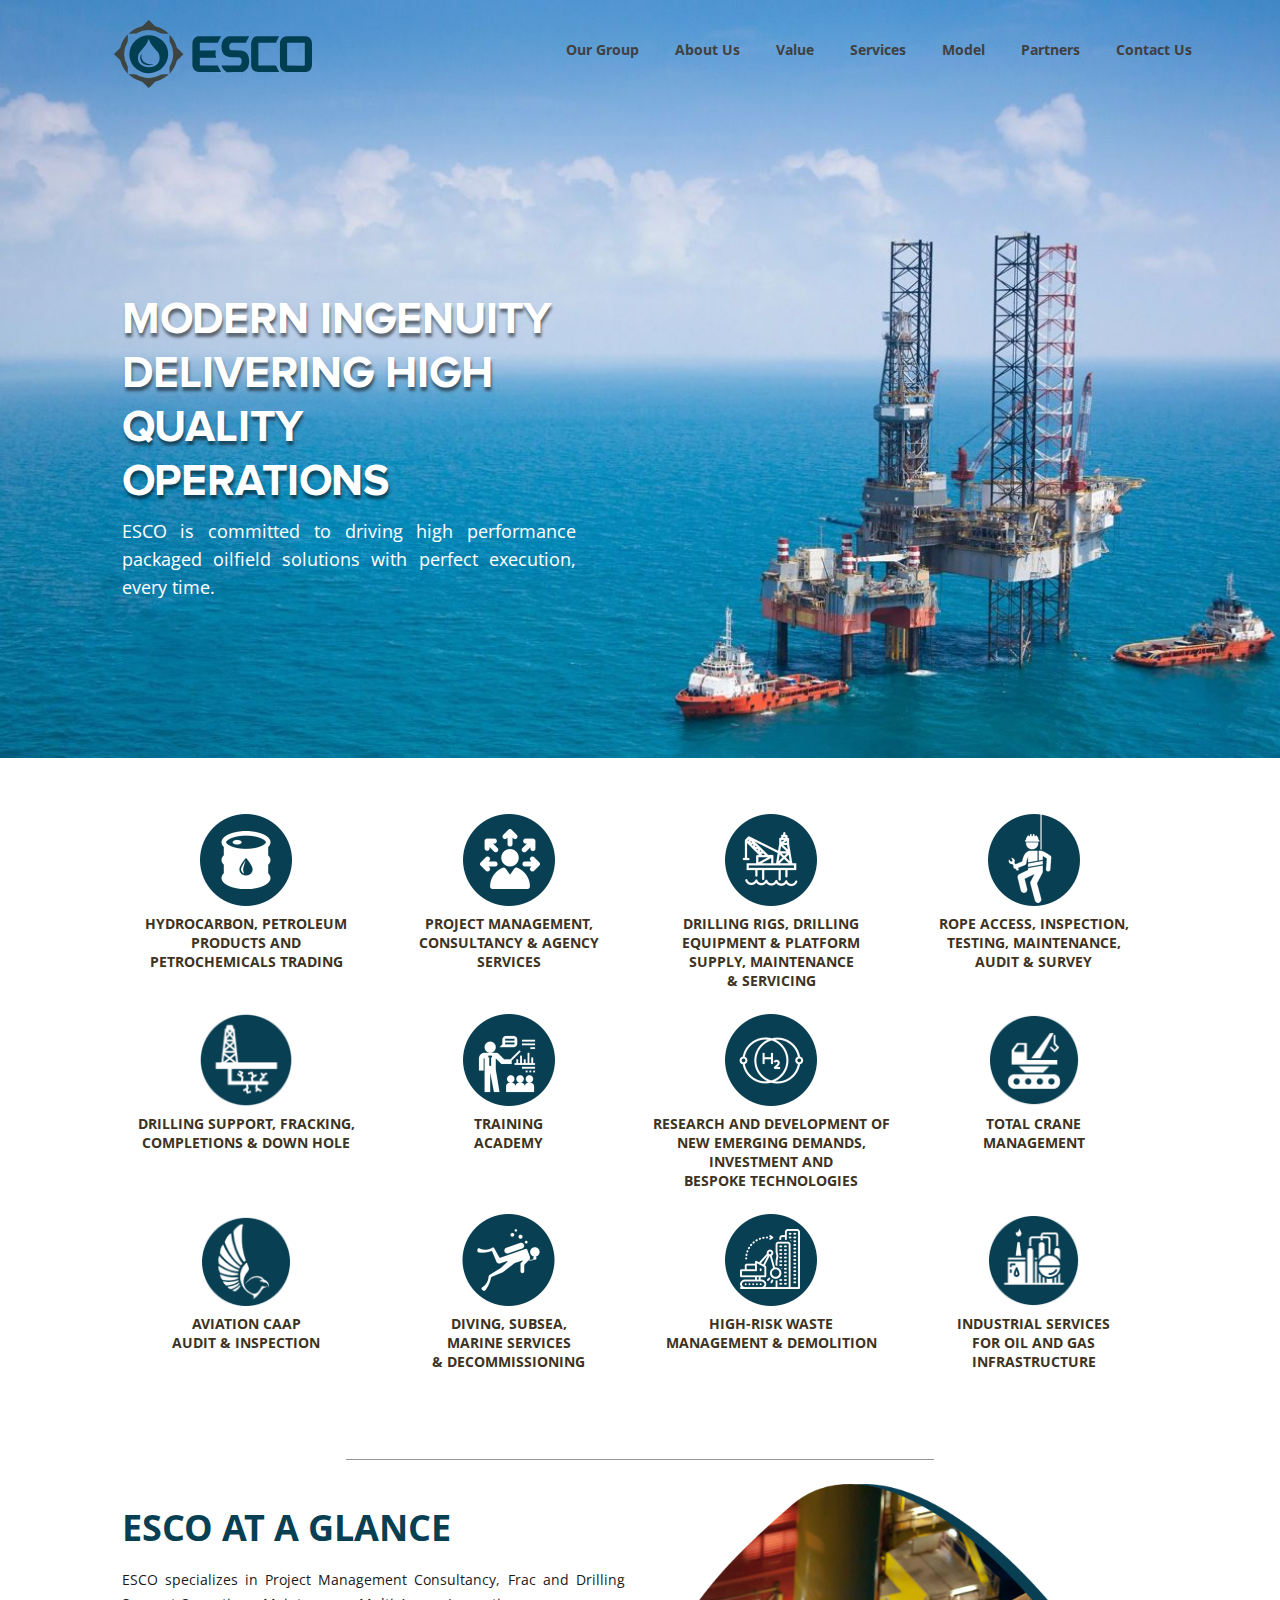
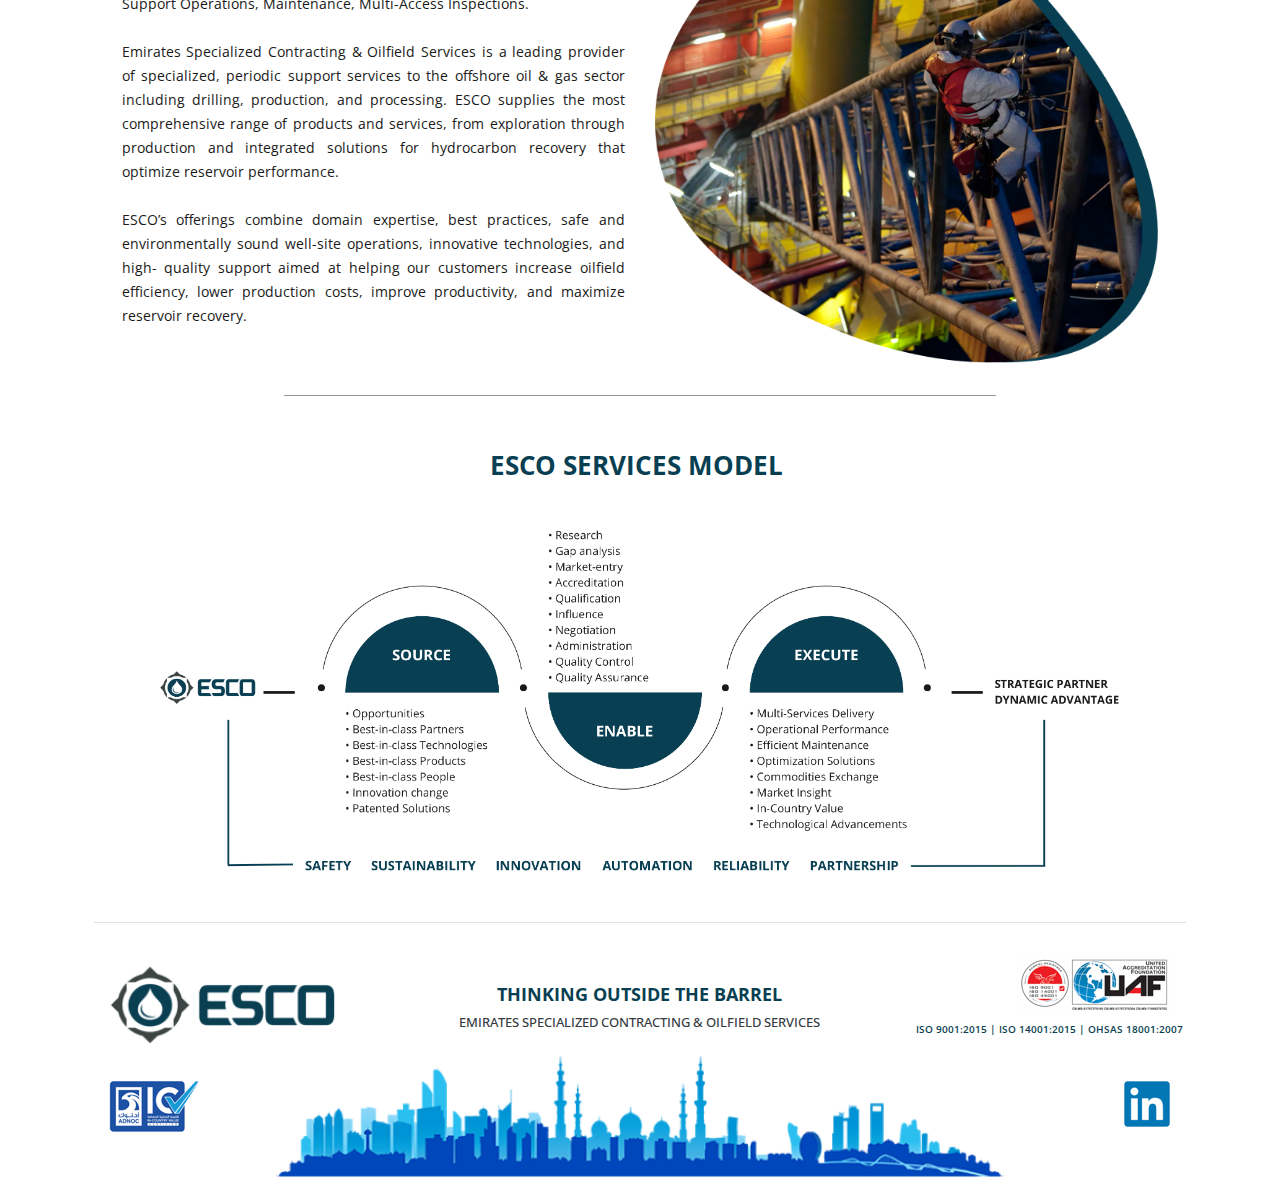
<file: index.html>
<!DOCTYPE html>
<html>

<head>
    <meta charset="utf-8">
    <meta name="viewport" content="width=device-width, initial-scale=1.0, shrink-to-fit=no">
    <title>ESCO</title>
    <link rel="stylesheet" href="assets/bootstrap/css/bootstrap.min.css">
    <link rel="stylesheet" href="https://fonts.googleapis.com/css?family=Open+Sans">
    <link rel="stylesheet" href="assets/css/OpenSans.css">
    <link rel="stylesheet" href="assets/css/OpenSans-Bold.css">
    <link rel="stylesheet" href="assets/css/Proxima%20Nova%20Alt%20Rg.css">
    <link rel="stylesheet" href="assets/fonts/font-awesome.min.css">
    <link rel="stylesheet" href="assets/css/styles.css">
</head>

<body style="overflow-x: hidden;font-family: 'Open Sans', sans-serif;">
    <div class="row" id="header" style="position: absolute;top: 0;left: 0;right: 0;z-index: 99;">
        <div class="col-9 col-sm-9 col-md-6 col-lg-4 col-xl-4" id="logo"><img id="index" class="menu" src="assets/img/esco_logo.svg"></div>
        <div class="col-3 col-sm-3 col-md-2 col-lg-1 offset-sm-0 offset-md-4 align-self-center text-center" id="top_menu_bar"><i class="fa fa-bars" id="me" style="font-size: 35px;color: #0a3f52;"></i></div>
        <div class="col-12 col-lg-8 col-xl-7 offset-xl-1 align-self-center" id="top_menu">
            <h5 id="group" class="menu">Our Group<br></h5>
            <h5 id="about" class="menu">About Us<br></h5>
            <h5 id="value" class="menu">Value</h5>
            <h5 id="services" class="menu">Services</h5>
            <h5 id="model" class="menu">Model</h5>
            <h5 id="partner" class="menu">Partners</h5>
            <h5 id="contact" class="menu">Contact Us</h5>
        </div>
    </div>
    <div class="row mb-4 m-0" style="background-image: url(assets/img/esco_banner.jpg);background-position: center;background-repeat: no-repeat;background-size: cover;">
        <div class="col">
            <div class="row fix_width">
                <div class="col-12 col-sm-10 col-md-10 col-lg-7 col-xl-5 offset-sm-1 offset-md-1 offset-lg-1" id="home_baner">
                    <h1 class="mt-4" style="color: #FFFFFF;font-family: 'Proxima Nova Alt Rg';font-size: 44px;font-weight: bold;letter-spacing: 0;line-height: 54px;text-shadow: 1px 4px 3px rgba(0,0,0,0.5);/*margin-top: 37%;*/">MODERN INGENUITY<br>DELIVERING HIGH<br>QUALITY OPERATIONS<br></h1><p class="hide" style="color: #fff; font-family: 'Open Sans', sans-serif;font-size: 18px;
  letter-spacing: 0;
  line-height: 28px;
  text-align: justify;
  ">ESCO is committed to driving high performance</br> packaged oilfield solutions with perfect execution, every</br> time.</p>


                    <p style="color: #FFFFFF;font-family: &quot;Open Sans&quot;;font-size: 18px;letter-spacing: 0;line-height: 28px;text-align: justify;">ESCO is committed to driving high performance packaged oilfield solutions with perfect execution, every time.<br></p>
                </div>
            </div>
        </div>
    </div>
    <div class="row text-center mt-5 mb-4" id="features">
        <div class="col-lg-12 offset-lg-0 offset-xl-0 text-center">
            <div class="row text-center">
                <div class="col-md-6 col-lg-3 col-xl-3 p-2 effect" id="trading"><img src="assets/img/Group%2026.png">
                    <h6 class="my-2" style="font-family: OpenSans-Bold;">HYDROCARBON, PETROLEUM PRODUCTS AND<br>PETROCHEMICALS TRADING<br></h6>
                </div>
                <div class="col-md-6 col-lg-3 col-xl-3 p-2 effect" id="project"><img src="assets/img/Group%2027.png">
                    <h6 class="my-2" style="font-family: OpenSans-Bold;">Project Management,<br>Consultancy &amp; Agency Services<br></h6>
                </div>
                <div class="col-md-6 col-lg-3 col-xl-3 p-2 effect" id="maintenance"><img src="assets/img/Group%2033.png">
                    <h6 class="my-2" style="font-family: OpenSans-Bold;">Drilling Rigs, Drilling<br>Equipment &amp; Platform<br>Supply, Maintenance<br>&amp; Servicing<br></h6>
                </div>
                <div class="col-md-6 col-lg-3 col-xl-3 p-2 effect" id="survey"><img src="assets/img/ropeaccess.png">
                    <h6 class="my-2" style="font-family: OpenSans-Bold;">Rope Access, Inspection,<br>Testing, Maintenance,<br>Audit &amp; Survey<br></h6>
                </div>
                <div class="col-md-6 col-lg-3 col-xl-3 p-2 effect" id="drill"><img src="assets/img/Group%2025.png">
                    <h6 class="my-2" style="font-family: OpenSans-Bold;">Drilling Support, Fracking,<br>Completions &amp; Down Hole<br></h6>
                </div>
                <div class="col-md-6 col-lg-3 col-xl-3 p-2 effect" id="traning"><img src="assets/img/Group%2028.png">
                    <h6 class="my-2" style="font-family: OpenSans-Bold;">TRAINING <br>ACADEMY<br></h6>
                </div>
                <div class="col-md-6 col-lg-3 col-xl-3 p-2 effect" id="research"><img src="assets/img/Group%2032.png">
                    <h6 class="my-2" style="font-family: OpenSans-Bold;">RESEARCH AND DEVELOPMENT OF NEW EMERGING DEMANDS,<br>INVESTMENT AND<br>BESPOKE TECHNOLOGIES<br></h6>
                </div>
                <div class="col-md-6 col-lg-3 col-xl-3 p-2 effect" id="crane"><img src="assets/img/img_20210217(1).png">
                    <h6 class="my-2" style="font-family: OpenSans-Bold;">Total Crane<br>Management<br></h6>
                </div>
                <div class="col-md-6 col-lg-3 col-xl-3 p-2 effect" id="inspection"><img src="assets/img/Group%2024.png">
                    <h6 class="my-2">Aviation CAAP<br>Audit &amp; Inspection<br></h6>
                </div>
                <div class="col-md-6 col-lg-3 col-xl-3 p-2 effect" id="diving"><img src="assets/img/Group%2029.png">
                    <h6 class="my-2" style="font-family: OpenSans-Bold;">Diving, Subsea,<br>Marine Services<br>&amp; Decommissioning<br></h6>
                </div>
                <div class="col-md-6 col-lg-3 col-xl-3 p-2 effect" id="high_risk"><img src="assets/img/Group%2030.png">
                    <h6 class="my-2" style="font-family: OpenSans-Bold;">High-Risk Waste<br>Management &amp; Demolition<br></h6>
                </div>
                <div class="col-md-6 col-lg-3 col-xl-3 p-2 effect" id="infrastructure"><img src="assets/img/img_20210217(2).png">
                    <h6 class="my-2" style="font-family: OpenSans-Bold;">Industrial Services<br>for Oil and Gas<br>Infrastructure<br></h6>
                </div>
            </div>
            <div class="row m-0" id="service_menu">
                <div class="col-xl-12 offset-xl-0">
                    <div class="row page text-left m-0 hide" id="trading_page">
                        <div class="col-10 col-sm-8 col-md-8 col-lg-4 col-xl-4 offset-1 offset-sm-2 offset-md-2 offset-lg-4 offset-xl-4 align-self-center">
                            <div class="row bg-white shadow" style="border-radius: 20px;border: 1px solid rgba(0,0,0,0.3);">
                                <div class="col-xl-12 py-2"><i class="fa fa-close close_service"></i><img src="assets/img/Group%2026.png"></div>
                                <div class="col-xl-12 py-2 px-4">
                                    <h5 style="font-family: 'OpenSans-Bold';text-align: left;"><strong>HYDROCARBON,&nbsp;</strong><br><strong>PETROLEUM PRODUCTS AND&nbsp;PETROCHEMICALS TRADING</strong><br></h5>
                                </div>
                            </div>
                        </div>
                    </div>
                    <div class="row page text-left m-0 hide" id="project_page">
                        <div class="col-10 col-sm-10 col-md-8 col-lg-6 col-xl-4 offset-1 offset-sm-1 offset-md-2 offset-lg-3 offset-xl-4 align-self-center">
                            <div class="row bg-white shadow" style="border-radius: 20px;border: 1px solid rgba(0,0,0,0.3);">
                                <div class="col-xl-12 py-2"><i class="fa fa-close close_service"></i><img src="assets/img/Group%2027.png"></div>
                                <div class="col-xl-12 py-2 px-4">
                                    <h5><strong>PROJECT MANAGEMENT,&nbsp;CONSULTANCY &amp; AGENCY SERVICES</strong><br></h5>
                                </div>
                            </div>
                        </div>
                    </div>
                    <div class="row page text-left m-0 hide" id="maintenance_page">
                        <div class="col-10 col-sm-10 col-md-8 col-xl-4 offset-1 offset-sm-1 offset-md-2 offset-xl-4 align-self-center">
                            <div class="row bg-white shadow" style="border-radius: 20px;border: 1px solid rgba(0,0,0,0.3);">
                                <div class="col-xl-12 py-2"><i class="fa fa-close close_service"></i><img src="assets/img/Group%2033.png"></div>
                                <div class="col-xl-12 py-2 px-4">
                                    <h5><strong>DRILLING RIGS, DRILLING&nbsp;EQUIPMENT &amp; PLATFORM&nbsp;SUPPLY, MAINTENANCE&nbsp;&amp; SERVICING</strong><br></h5>
                                </div>
                            </div>
                        </div>
                    </div>
                    <div class="row page text-left m-0 hide" id="survey_page">
                        <div class="col-10 col-sm-10 col-md-8 col-lg-6 col-xl-4 offset-1 offset-sm-1 offset-md-2 offset-lg-3 offset-xl-4 align-self-center">
                            <div class="row bg-white shadow" style="border-radius: 20px;border: 1px solid rgba(0,0,0,0.3);">
                                <div class="col-xl-12 py-2"><i class="fa fa-close close_service"></i><img src="assets/img/Group%2034.png"></div>
                                <div class="col-xl-12 py-2 px-4">
                                    <h5><strong>ROPE ACCESS, INSPECTION,&nbsp;TESTING, MAINTENANCE,&nbsp;AUDIT &amp; SURVEY</strong><br></h5>
                                </div>
                            </div>
                        </div>
                    </div>
                    <div class="row page text-left m-0 hide" id="drill_page">
                        <div class="col-10 col-sm-10 col-md-8 col-lg-6 col-xl-4 offset-1 offset-sm-1 offset-md-2 offset-lg-3 offset-xl-4 align-self-center">
                            <div class="row bg-white shadow" style="border-radius: 20px;border: 1px solid rgba(0,0,0,0.3);">
                                <div class="col-xl-12 py-2"><i class="fa fa-close close_service"></i><img src="assets/img/Group%2025.png"></div>
                                <div class="col-xl-12 py-2 px-4">
                                    <h5><strong>DRILLING SUPPORT,&nbsp;FRACKING,&nbsp;COMPLETIONS &amp; DOWN&nbsp;HOLE</strong><br></h5>
                                </div>
                            </div>
                        </div>
                    </div>
                    <div class="row page text-left m-0 hide" id="traning_page">
                        <div class="col-10 col-sm-10 col-md-8 col-lg-6 col-xl-4 offset-1 offset-sm-1 offset-md-2 offset-lg-3 offset-xl-4 align-self-center">
                            <div class="row bg-white shadow" style="border-radius: 20px;border: 1px solid rgba(0,0,0,0.3);">
                                <div class="col-xl-12 py-2"><i class="fa fa-close close_service"></i><img src="assets/img/Group%2028.png"></div>
                                <div class="col-xl-12 py-2 px-4">
                                    <h5><strong>TRAINING ACADEMY</strong><br></h5>
                                </div>
                            </div>
                        </div>
                    </div>
                    <div class="row page text-left m-0 hide" id="research_page">
                        <div class="col-10 col-sm-10 col-md-8 col-lg-6 col-xl-4 offset-1 offset-sm-1 offset-md-2 offset-lg-3 offset-xl-4 align-self-center">
                            <div class="row bg-white shadow" style="border-radius: 20px;border: 1px solid rgba(0,0,0,0.3);">
                                <div class="col-xl-12 py-2"><i class="fa fa-close close_service"></i><img src="assets/img/Group%2032.png"></div>
                                <div class="col-xl-12 py-2 px-4">
                                    <h5><strong>RESEARCH AND DEVELOPMENT OF NEW EMERGING DEMANDS,&nbsp;INVESTMENT AND&nbsp;BESPOKE TECHNOLOGIES</strong><br></h5>
                                </div>
                            </div>
                        </div>
                    </div>
                    <div class="row page text-left m-0 hide" id="crane_page">
                        <div class="col-10 col-sm-10 col-md-8 col-lg-6 col-xl-4 offset-1 offset-sm-1 offset-md-2 offset-lg-3 offset-xl-4 align-self-center">
                            <div class="row bg-white shadow" style="border-radius: 20px;border: 1px solid rgba(0,0,0,0.3);">
                                <div class="col-xl-12 py-2"><i class="fa fa-close close_service"></i><img src="assets/img/img_20210217(1).png"></div>
                                <div class="col-xl-12 py-2 px-4">
                                    <h5><strong>TOTAL CRANE&nbsp;MANAGEMENT</strong><br></h5>
                                </div>
                            </div>
                        </div>
                    </div>
                    <div class="row page text-left m-0 hide" id="inspection_page">
                        <div class="col-10 col-sm-10 col-md-8 col-lg-6 col-xl-4 offset-1 offset-sm-1 offset-md-2 offset-lg-3 offset-xl-4 align-self-center">
                            <div class="row bg-white shadow" style="border-radius: 20px;border: 1px solid rgba(0,0,0,0.3);">
                                <div class="col-xl-12 py-2"><i class="fa fa-close close_service"></i><img src="assets/img/Group%2024.png"></div>
                                <div class="col-xl-12 py-2 px-4">
                                    <h5><strong>AVIATION CAAP&nbsp;AUDIT &amp; INSPECTION</strong><br></h5>
                                </div>
                            </div>
                        </div>
                    </div>
                    <div class="row page text-left m-0 hide" id="diving_page">
                        <div class="col-10 col-sm-10 col-md-8 col-lg-6 col-xl-4 offset-1 offset-sm-1 offset-md-2 offset-lg-3 offset-xl-4 align-self-center">
                            <div class="row bg-white shadow" style="border-radius: 20px;border: 1px solid rgba(0,0,0,0.3);">
                                <div class="col-xl-12 py-2"><i class="fa fa-close close_service"></i><img src="assets/img/Group%2029.png"></div>
                                <div class="col-xl-12 py-2 px-4">
                                    <h5><strong>DIVING, SUBSEA,&nbsp;MARINE SERVICES &amp;&nbsp;DECOMMISSIONING</strong><br></h5>
                                </div>
                            </div>
                        </div>
                    </div>
                    <div class="row page text-left m-0 hide" id="high_risk_page">
                        <div class="col-10 col-sm-10 col-md-8 col-lg-6 col-xl-4 offset-1 offset-sm-1 offset-md-2 offset-lg-3 offset-xl-4 align-self-center">
                            <div class="row bg-white shadow" style="border-radius: 20px;border: 1px solid rgba(0,0,0,0.3);">
                                <div class="col-xl-12 py-2"><i class="fa fa-close close_service"></i><img src="assets/img/Group%2030.png"></div>
                                <div class="col-xl-12 py-2 px-4">
                                    <h5><strong>HIGH-RISK WASTE&nbsp;MANAGEMENT &amp;&nbsp;DEMOLITION</strong><br></h5>
                                </div>
                            </div>
                        </div>
                    </div>
                    <div class="row page text-left m-0 hide" id="infrastructure_page">
                        <div class="col-10 col-sm-10 col-md-8 col-lg-6 col-xl-4 offset-1 offset-sm-1 offset-md-2 offset-lg-3 offset-xl-4 align-self-center">
                            <div class="row bg-white shadow" style="border-radius: 20px;border: 1px solid rgba(0,0,0,0.3);">
                                <div class="col-xl-12"><i class="fa fa-close close_service"></i><img src="assets/img/img_20210217(2).png"></div>
                                <div class="col-xl-12 py-2 px-4">
                                    <h5><strong>INDUSTRIAL SERVICES&nbsp;FOR OIL AND GAS&nbsp;INFRASTRUCTURE</strong><br></h5>
                                </div>
                            </div>
                        </div>
                    </div>
                </div>
            </div>
        </div>
    </div>
    <div class="row pb-4" id="line">
        <div class="col-md-10 col-lg-6 offset-md-1 offset-lg-3 text-center py-4" style="border-bottom: 1px solid #979797;"><button class="btn btn-info btn-lg px-5 my-3 hide" id="open_serivice" type="button" style="height: 53px;background: #093F52;">SERVICES<br></button></div>
        <div class="col-md-12" id="esra_info">
            <div class="row">
                <div class="col-12 col-sm-6 col-md-4 hide">
                    <h6 class="text-info pl-4" style="font-family: OpenSans-Bold;color: #4299B7;">SOURCE<br></h6>
                    <ul>
                        <li>Opportunities<br></li>
                        <li>World leading partners<br></li>
                        <li>Cutting Edge, Advanced technologies<br>Incredible people<br></li>
                        <li>Disruptive staffing innovation<br></li>
                        <li>Digitized, AI supported augmentation<br></li>
                        <li>AR/VR/XR skills development technology.<br></li>
                    </ul>
                </div>
                <div class="col-12 col-sm-6 col-md-4 hide">
                    <h6 class="text-info pl-3 ml-1" style="font-family: OpenSans-Bold;color: #4299B7;">ENABLE<br></h6>
                    <ul>
                        <li>Research and gap analysis<br></li>
                        <li>Market-entry and Agency<br></li>
                        <li>Accreditation/qualification<br></li>
                        <li>Staffing strategy&nbsp;<br></li>
                        <li>PRO and Visa Management<br></li>
                        <li>Tender Management<br></li>
                        <li>Access, influence, negotiation<br></li>
                    </ul>
                </div>
                <div class="col-12 col-md-4 hide">
                    <h6 class="text-info pl-3 ml-1" style="font-family: OpenSans-Bold;color: #4299B7;">EXECUTE<br></h6>
                    <ul class="m-0">
                        <li>Trades volume staffing and payroll<br></li>
                        <li>Specialized and high-tech staffing<br></li>
                        <li>Recruitment process outsourcing<br></li>
                        <li>Nationalization program recruitment&nbsp;<br></li>
                        <li>C-Suite talent acquisition<br></li>
                        <li>Personnel Training and development<br></li>
                        <li>Personnel Strategy Consulting<br></li>
                    </ul>
                    <p class="pl-3 ml-4" style="font-family: OpenSans;color: #449CBB;font-size: 14px;font-weight: bold;letter-spacing: 0;line-height: 17px;">Augment–Develop–Upskill-Equip<br></p>
                </div>
            </div>
        </div>
    </div>
    <div class="row mb-4" id="esco_glance">
        <div class="col-10 col-lg-10 col-xl-10 offset-1 offset-lg-1 offset-xl-1">
            <div class="row">
                <div class="col-12 col-sm-10 col-md-10 col-lg-7 col-xl-6 offset-sm-1 offset-md-1 offset-lg-0 align-self-center" style="/*padding: 120px 15px;*/">
                    <div class="row">
                        <div class="col-lg-11 col-xl-12 offset-lg-1 offset-xl-0">
                            <h1 style="color: #093f52;font-family: 'OpenSans-Bold';font-size: 36px;font-weight: bold;letter-spacing: 0;line-height: 49px;">ESCO AT A GLANCE<br></h1>
                        </div>
                        <div class="col-lg-11 col-xl-12 offset-lg-1 offset-xl-0">
                            <p class="mt-2" style="color: #191919;font-family: &quot;Open Sans&quot;;font-size: 14px;letter-spacing: 0;line-height: 24px;text-align: justify;">ESCO specializes in Project Management Consultancy, Frac and Drilling Support Operations, Maintenance, Multi-Access Inspections. <br><br>Emirates Specialized Contracting &amp; Oilfield Services is a leading provider of specialized,
                                periodic support services to the offshore oil &amp; gas sector including drilling, production, and processing. ESCO supplies the most comprehensive range of products and services, from exploration through production and
                                integrated solutions for hydrocarbon recovery that optimize reservoir performance. <br><br>ESCO’s offerings combine domain expertise, best practices, safe and environmentally sound well-site operations, innovative technologies,
                                and high- quality support aimed at helping our customers increase oilfield efficiency, lower production costs, improve productivity, and maximize reservoir recovery. <br></p>
                        </div>
                    </div>
                </div>
                <div class="col-sm-10 col-md-10 col-lg-5 col-xl-6 offset-sm-1 offset-md-1 offset-lg-0 offset-xl-0 align-self-center text-center"><img class="w-100" src="assets/img/atglance.png"></div>
                <div class="col-xl-8 offset-xl-2 text-center p-2 pt-5" style="margin-top: 3%;border-top: 1px solid #979797;">
                    <h1 style="color: #093f52;font-family: 'OpenSans-Bold';font-size: 26px;font-weight: bold;letter-spacing: 0;line-height: 43px;"><strong>ESCO&nbsp;SERVICES&nbsp;MODEL&nbsp;</strong><br></h1>
                </div>
            </div>
        </div>
    </div>
    <div class="row mb-5" id="esco_image">
        <div class="col-lg-10 offset-lg-1">
            <div class="row">
                <div class="col-md-12 col-lg-12 col-xl-12 offset-lg-0 offset-xl-0 p-0" id="info"><img class="w-100" src="assets/img/diagram.png"></div>
            </div>
        </div>
    </div>
    <div class="row" id="footer">
        <div class="col-lg-10 col-xl-10 offset-lg-1 offset-xl-1">
            <div class="row">
                <div class="col-lg-12 col-xl-12 offset-lg-0 offset-xl-0 p-3 border-top">
                    <h1 class="hide">Heading</h1>
                </div>
                <div class="col-6 col-sm-6 col-md-4 col-lg-4 col-xl-3 offset-3 offset-sm-3 offset-md-0 py-2 pl-0"><img class="w-100" src="assets/img/img_20210122(1).png"></div>
                <div class="col-12 col-sm-12 col-md-5 col-lg-5 col-xl-6 offset-0 offset-sm-0 align-self-center text-center">
                    <h5 class="m-0" style="color: #093F52;font-family: 'OpenSans-Bold';font-size: 18px;font-weight: bold;letter-spacing: 0;line-height: 30px;text-transform: uppercase;text-align: center;">Thinking Outside the Barrel<br></h5><small class="text-dark" style="color: #093F52;font-weight: 500;text-transform: uppercase;">Emirates Specialized Contracting &amp; Oilfield Services<br></small></div>
                <div class="col-md-3 col-lg-3 text-center pb-3 p-0">
                    <div class="row m-0">
                        <div class="col text-right"><img src="assets/img/ISO_UAF_Logo.png"></div>
                    </div><small style="font-weight: 600;font-size: 10px;color: #093F52;">ISO 9001:2015 | ISO 14001:2015 | OHSAS 18001:2007<br></small></div>
                <div class="col-md-3 col-lg-2 col-xl-2 align-self-start text-left pb-3"><span><br></span><img src="assets/img/ICV_logo.png"></div>
                <div class="col-md-3 col-lg-8 col-xl-8 text-center p-0"><img class="w-100" src="assets/img/footer.png"></div>
                <div class="col-md-3 col-lg-2 col-xl-2 align-self-start text-right pb-3"><span><br></span><img src="assets/img/linkedin.png"></div>
            </div>
        </div>
    </div>
    <div class="row" id="footer_mob">
        <div class="col-lg-8 col-xl-12 offset-lg-2 offset-xl-0 p-3 border-top">
            <h1 class="hide">Heading</h1>
        </div>
        <div class="col-6 col-sm-6 col-md-4 col-lg-4 col-xl-3 offset-3 offset-sm-3 offset-md-0 py-2 pl-0"><img class="w-100" src="assets/img/img_20210122(1).png"></div>
        <div class="col-12 col-sm-12 col-md-5 col-lg-5 col-xl-6 offset-0 offset-sm-0 align-self-center text-center">
            <h5 class="m-0" style="color: #093F52;font-family: 'OpenSans-Bold';font-size: 18px;font-weight: bold;letter-spacing: 0;line-height: 30px;text-transform: uppercase;text-align: center;">Thinking Outside the Barrel<br></h5><small class="text-dark" style="color: #093F52;font-weight: 500;text-transform: uppercase;">Emirates Specialized Contracting &amp; Oilfield Services<br></small></div>
        <div class="col-md-3 col-lg-3 text-center pb-3 p-0"><small style="font-weight: 600;font-size: 10px;color: #093F52;">ISO 9001:2015 | ISO 14001:2015 | OHSAS 18001:2007<br></small></div>
        <div class="col-4 col-md-3 align-self-center text-center py-2"><img class="w-100" src="assets/img/ISO_UAF_Logo.png"></div>
        <div class="col-5 col-md-3 offset-md-2 align-self-center text-center py-2"><img class="w-75" src="assets/img/ICV_logo-1.png"></div>
        <div class="col-3 col-md-2 col-lg-3 col-xl-2 offset-md-2 align-self-center text-center py-2"><img class="w-75" src="assets/img/linkedin.png"></div>
        <div class="col-md-12 col-lg-3 col-xl-8 text-center p-0 pt-2"><img class="w-100" src="assets/img/footer.png"></div>
    </div>
    <script src="assets/js/jquery.min.js"></script>
    <script src="assets/bootstrap/js/bootstrap.min.js"></script>
    <script src="assets/js/navigation.js"></script>
</body>

</html>
</file>
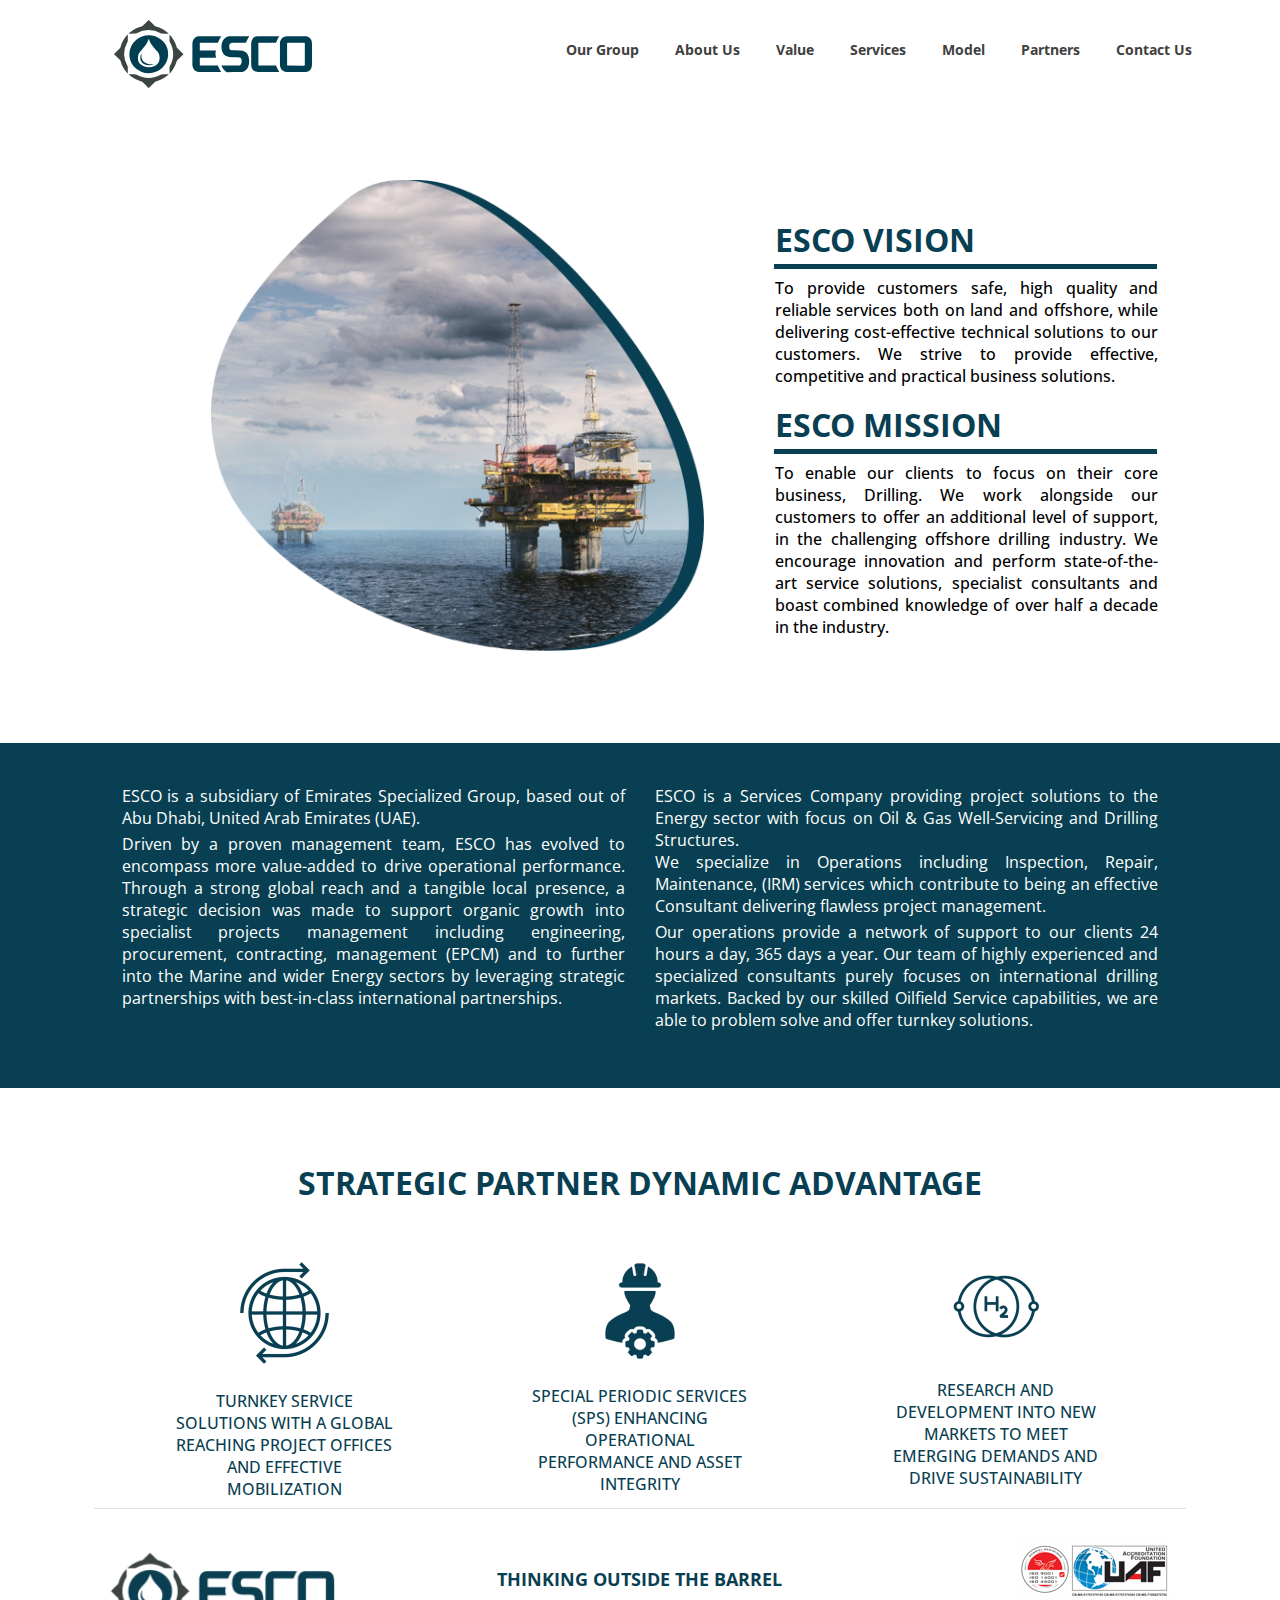
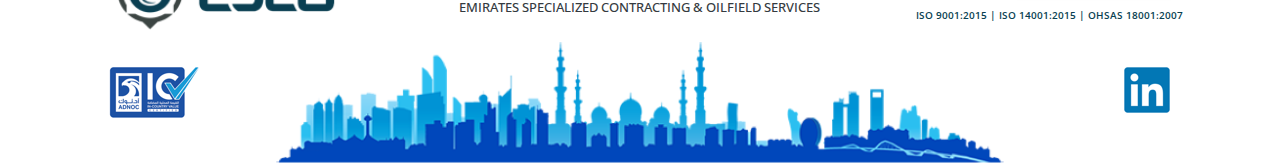
<file: about.html>
<!DOCTYPE html>
<html>

<head>
    <meta charset="utf-8">
    <meta name="viewport" content="width=device-width, initial-scale=1.0, shrink-to-fit=no">
    <title>ESCO</title>
    <link rel="stylesheet" href="assets/bootstrap/css/bootstrap.min.css">
    <link rel="stylesheet" href="https://fonts.googleapis.com/css?family=Open+Sans">
    <link rel="stylesheet" href="assets/css/OpenSans.css">
    <link rel="stylesheet" href="assets/css/OpenSans-Bold.css">
    <link rel="stylesheet" href="assets/css/Proxima%20Nova%20Alt%20Rg.css">
    <link rel="stylesheet" href="assets/fonts/font-awesome.min.css">
    <link rel="stylesheet" href="assets/css/styles.css">
</head>

<body style="overflow-x: hidden;font-family: 'Open Sans', sans-serif;">
    <div class="row" id="header">
        <div class="col-9 col-sm-9 col-md-6 col-lg-4 col-xl-4" id="logo"><img id="index" class="menu" src="assets/img/esco_logo.svg"></div>
        <div class="col-3 col-sm-3 col-md-2 col-lg-1 offset-sm-0 offset-md-4 align-self-center text-center" id="top_menu_bar"><i class="fa fa-bars" id="me" style="font-size: 35px;color: #244753;"></i></div>
        <div class="col-12 col-lg-8 col-xl-7 offset-xl-1 align-self-center" id="top_menu">
            <h5 id="group" class="menu">Our Group<br></h5>
            <h5 id="about" class="menu">About Us<br></h5>
            <h5 id="value" class="menu">Value</h5>
            <h5 id="services" class="menu">Services</h5>
            <h5 id="model" class="menu">Model</h5>
            <h5 id="partner" class="menu">Partners</h5>
            <h5 id="contact" class="menu">Contact Us</h5>
        </div>
    </div>
    <div class="row" id="esco_vision_data">
        <div class="col-10 col-sm-10 col-lg-10 col-xl-10 offset-1 offset-xl-1">
            <div class="row">
                <div class="col-12 col-sm-10 col-md-10 col-lg-7 col-xl-6 offset-0 offset-sm-1 offset-md-1 offset-lg-0 offset-xl-1 align-self-center" style="/*padding: 120px 15px;*/"><img src="assets/img/aboutus.png" style="width: 98%;"></div>
                <div class="col-12 col-sm-12 col-md-12 col-lg-5 col-xl-5 offset-sm-0 offset-md-0 offset-lg-0 align-self-center" style="/*padding: 120px 15px;*/">
                    <div class="row">
                        <div class="col-12 col-md-12 col-lg-10 col-xl-11 offset-0 offset-md-0 offset-lg-2 offset-xl-1 para_info" style="margin-top: 9%;">
                            <h1 style="color: #093F52;font-family: 'OpenSans-Bold';font-size: 32px;font-weight: bold;letter-spacing: 0;line-height: 43px;">ESCO VISION<br></h1>
                            <div style="background: #093F52;position: absolute;bottom: 0;left: 2%;right: 4%;height: 9%;"></div>
                        </div>
                        <div class="col-12 col-md-12 col-lg-10 col-xl-11 offset-0 offset-md-0 offset-lg-2 offset-xl-1 para_info">
                            <p class="mt-2" style="color: #000000;font-family: &quot;Open Sans&quot;;font-size: 16px;letter-spacing: 0;font-weight: 500;line-height: 22px;text-align: justify;">To provide customers safe, high quality and reliable services both on land and offshore, while delivering cost-effective technical solutions to our customers. We strive to provide effective, competitive and practical business
                                solutions.<br></p>
                        </div>
                        <div class="col-12 col-md-12 col-lg-10 col-xl-11 offset-0 offset-md-0 offset-lg-2 offset-xl-1 para_info">
                            <h1 style="color: #093F52;font-family: 'OpenSans-Bold';font-size: 32px;font-weight: bold;letter-spacing: 0;line-height: 43px;">ESCO MISSION<br></h1>
                            <div style="background: #093F52;position: absolute;bottom: 0;left: 2%;right: 4%;height: 9%;"></div>
                        </div>
                        <div class="col-12 col-md-12 col-lg-10 col-xl-11 offset-0 offset-md-0 offset-lg-2 offset-xl-1 text-left para_info">
                            <p class="mt-2" style="color: #000000;font-family: &quot;Open Sans&quot;;font-size: 16px;letter-spacing: 0;font-weight: 500;line-height: 22px;text-align: justify;">To enable our clients to focus on their core business, Drilling. We work alongside our customers to offer an additional level of support, in the challenging offshore drilling industry. We encourage innovation and perform state-of-the-art
                                service solutions, specialist consultants and boast combined knowledge of over half a decade in the industry.<br></p>
                        </div>
                    </div>
                </div>
            </div>
        </div>
    </div>
    <div class="row" id="esco_data1" style="background: #093F52;margin-top: 59px;margin-bottom: 73px;">
        <div class="col-10 col-sm-10 col-md-10 col-lg-10 col-xl-10 offset-1 offset-sm-1 offset-md-1 offset-lg-1 offset-xl-1">
            <div class="row" id="esco_about_data">
                <div class="col-12 col-sm-12 col-md-12 col-lg-6 col-xl-6 offset-sm-0 offset-md-0 offset-lg-0">
                    <p class="mb-1" style="color: #FFFFFF;font-family: &quot;Open Sans&quot;;font-size: 16px;letter-spacing: 0;line-height: 22px;text-align: justify;">ESCO is a subsidiary of Emirates Specialized Group, based out of Abu Dhabi, United Arab Emirates (UAE).<br></p>
                    <p style="color: #FFFFFF;font-family: &quot;Open Sans&quot;;font-size: 16px;letter-spacing: 0;line-height: 22px;text-align: justify;">Driven by a proven management team, ESCO has evolved to encompass more value-added to drive operational performance. Through a strong global reach and a tangible local presence, a strategic decision was made to support organic growth
                        into specialist projects management including engineering, procurement, contracting, management (EPCM) and to further into the Marine and wider Energy sectors by leveraging strategic partnerships with best-in-class international
                        partnerships. <br></p>
                </div>
                <div class="col-12 col-lg-6 col-xl-6">
                    <p class="mb-1" style="color: #FFFFFF;font-family: &quot;Open Sans&quot;;font-size: 16px;letter-spacing: 0;line-height: 22px;text-align: justify;">ESCO is a Services Company providing project solutions to the Energy sector with focus on Oil &amp; Gas Well-Servicing and Drilling Structures. <br>We specialize in Operations including Inspection, Repair, Maintenance, (IRM) services
                        which contribute to being an effective Consultant delivering flawless project management. <br></p>
                    <p style="color: #FFFFFF;font-family: &quot;Open Sans&quot;;font-size: 16px;letter-spacing: 0;line-height: 22px;text-align: justify;">Our operations provide a network of support to our clients 24 hours a day, 365 days a year.&nbsp;Our team of highly experienced and specialized consultants purely focuses on international drilling markets. Backed by our skilled Oilfield
                        Service capabilities, we are able to problem solve and offer turnkey solutions.<br></p>
                </div>
            </div>
        </div>
    </div>
    <div class="row text-center" id="esco_dynamic">
        <div class="col-10 col-sm-10 col-md-10 col-lg-10 col-xl-10 offset-1 offset-sm-1 offset-md-1 offset-lg-1 offset-xl-1">
            <div class="row">
                <div class="col-xl-12 offset-xl-0 pb-5">
                    <h1 style="color: #093F52;font-family: 'OpenSans-Bold';font-size: 32px;font-weight: bold;letter-spacing: 0;line-height: 43px;text-align: center;text-transform: uppercase;">Strategic partner dynamic advantage <br></h1>
                </div>
                <div class="col-lg-4 col-xl-4"><img src="assets/img/img_20210203(3).png">
                    <h1 class="mx-5 mt-4" style="color: #093F52;font-family: &quot;Open Sans&quot;;font-size: 16px;letter-spacing: 0;line-height: 22px;text-transform: uppercase;text-align: center;">Turnkey service solutions with a global reaching project offices and effective mobilization<br></h1>
                </div>
                <div class="col-lg-4 col-xl-4"><img src="assets/img/img_20210203(4).png">
                    <h1 class="mx-5 mt-4" style="color: #093F52;font-family: &quot;Open Sans&quot;;font-size: 16px;letter-spacing: 0;line-height: 22px;text-transform: uppercase;text-align: center;">Special Periodic Services (SPS) enhancing operational performance and asset integrity<br></h1>
                </div>
                <div class="col-lg-4 col-xl-4"><img src="assets/img/img_20210203(5).png">
                    <h1 class="mx-5 mt-4" style="color: #093F52;font-family: &quot;Open Sans&quot;;font-size: 16px;letter-spacing: 0;line-height: 22px;text-transform: uppercase;text-align: center;">Research and Development into new markets to meet emerging demands and drive sustainability<br></h1>
                </div>
            </div>
        </div>
    </div>
    <div class="row" id="footer_mob">
        <div class="col-lg-8 col-xl-12 offset-lg-2 offset-xl-0 p-3 border-top">
            <h1 class="hide">Heading</h1>
        </div>
        <div class="col-6 col-sm-6 col-md-4 col-lg-4 col-xl-3 offset-3 offset-sm-3 offset-md-0 py-2 pl-0"><img class="w-100" src="assets/img/img_20210122(1).png"></div>
        <div class="col-12 col-sm-12 col-md-5 col-lg-5 col-xl-6 offset-0 offset-sm-0 align-self-center text-center">
            <h5 class="m-0" style="color: #093F52;font-family: 'OpenSans-Bold';font-size: 18px;font-weight: bold;letter-spacing: 0;line-height: 30px;text-transform: uppercase;text-align: center;">Thinking Outside the Barrel<br></h5><small class="text-dark" style="color: #093F52;font-weight: 500;text-transform: uppercase;">Emirates Specialized Contracting &amp; Oilfield Services<br></small></div>
        <div class="col-md-3 col-lg-3 text-center pb-3 p-0"><small style="font-weight: 600;font-size: 10px;color: #093F52;">ISO 9001:2015 | ISO 14001:2015 | OHSAS 18001:2007<br></small></div>
        <div class="col-4 col-md-3 align-self-center text-center py-2"><img class="w-100" src="assets/img/ISO_UAF_Logo.png"></div>
        <div class="col-5 col-md-3 offset-md-2 align-self-center text-center py-2"><img class="w-75" src="assets/img/ICV_logo-1.png"></div>
        <div class="col-3 col-md-2 col-lg-3 col-xl-2 offset-md-2 align-self-center text-center py-2"><img class="w-75" src="assets/img/linkedin.png"></div>
        <div class="col-md-12 col-lg-3 col-xl-8 text-center p-0 pt-2"><img class="w-100" src="assets/img/footer.png"></div>
    </div>
    <div class="row" id="footer">
        <div class="col-lg-10 col-xl-10 offset-lg-1 offset-xl-1">
            <div class="row">
                <div class="col-lg-12 col-xl-12 offset-lg-0 offset-xl-0 p-3 border-top">
                    <h1 class="hide">Heading</h1>
                </div>
                <div class="col-6 col-sm-6 col-md-4 col-lg-4 col-xl-3 offset-3 offset-sm-3 offset-md-0 py-2 pl-0"><img class="w-100" src="assets/img/img_20210122(1).png"></div>
                <div class="col-12 col-sm-12 col-md-5 col-lg-5 col-xl-6 offset-0 offset-sm-0 align-self-center text-center">
                    <h5 class="m-0" style="color: #093F52;font-family: 'OpenSans-Bold';font-size: 18px;font-weight: bold;letter-spacing: 0;line-height: 30px;text-transform: uppercase;text-align: center;">Thinking Outside the Barrel<br></h5><small class="text-dark" style="color: #093F52;font-weight: 500;text-transform: uppercase;">Emirates Specialized Contracting &amp; Oilfield Services<br></small></div>
                <div class="col-md-3 col-lg-3 text-center pb-3 p-0">
                    <div class="row m-0">
                        <div class="col text-right"><img src="assets/img/ISO_UAF_Logo.png"></div>
                    </div><small style="font-weight: 600;font-size: 10px;color: #093F52;">ISO 9001:2015 | ISO 14001:2015 | OHSAS 18001:2007<br></small></div>
                <div class="col-md-3 col-lg-2 col-xl-2 align-self-start text-left pb-3"><span><br></span><img src="assets/img/ICV_logo.png"></div>
                <div class="col-md-3 col-lg-8 col-xl-8 text-center p-0"><img class="w-100" src="assets/img/footer.png"></div>
                <div class="col-md-3 col-lg-2 col-xl-2 align-self-start text-right pb-3"><span><br></span><img src="assets/img/linkedin.png"></div>
            </div>
        </div>
    </div>
    <script src="assets/js/jquery.min.js"></script>
    <script src="assets/bootstrap/js/bootstrap.min.js"></script>
    <script src="assets/js/navigation.js"></script>
</body>

</html>
</file>
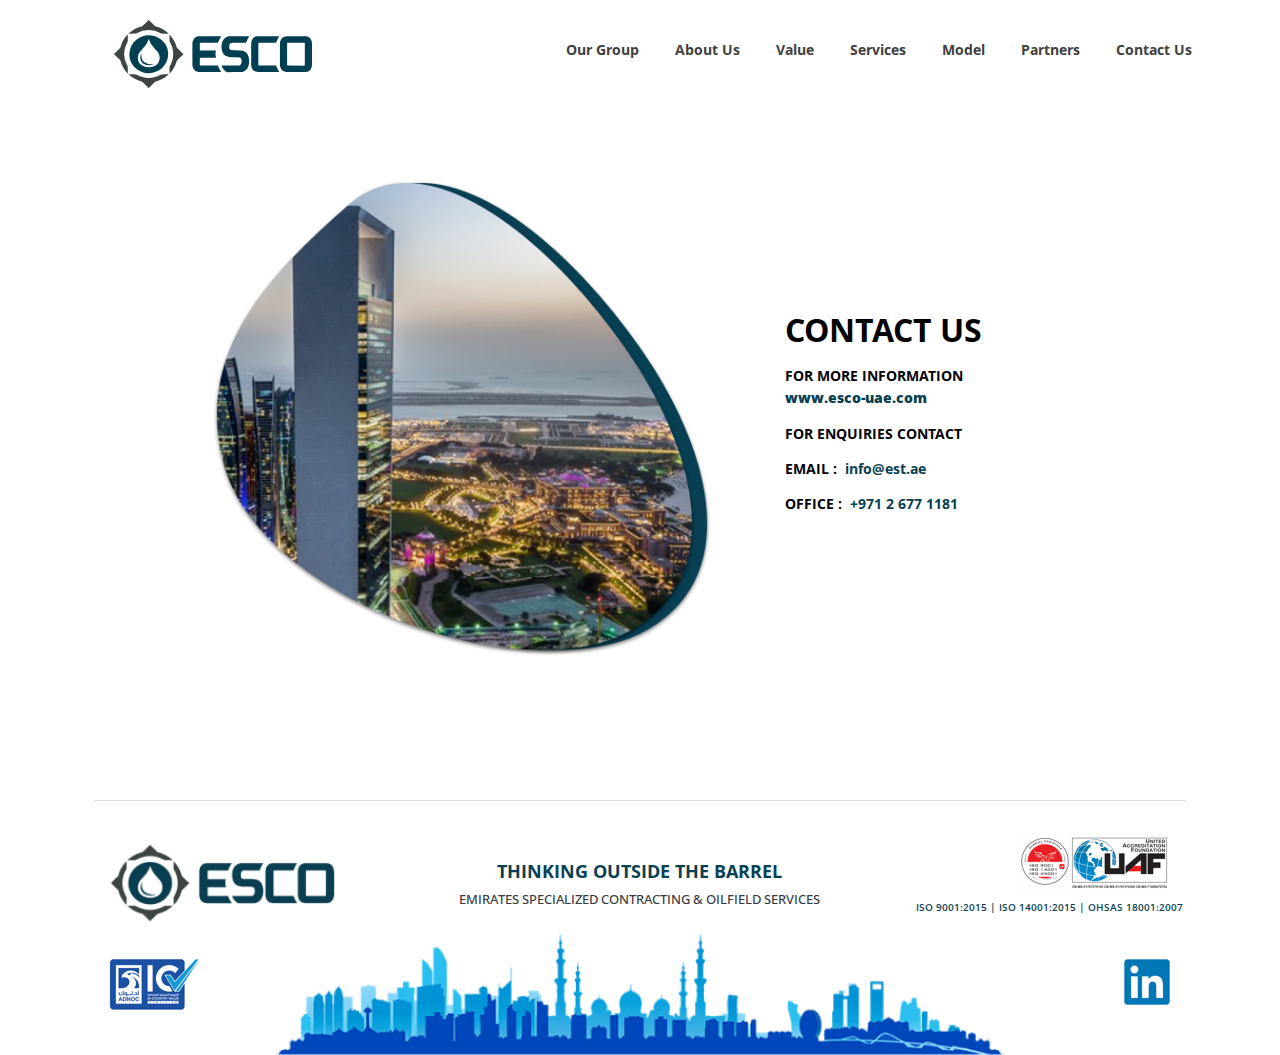
<file: contact.html>
<!DOCTYPE html>
<html>

<head>
    <meta charset="utf-8">
    <meta name="viewport" content="width=device-width, initial-scale=1.0, shrink-to-fit=no">
    <title>ESCO</title>
    <link rel="stylesheet" href="assets/bootstrap/css/bootstrap.min.css">
    <link rel="stylesheet" href="https://fonts.googleapis.com/css?family=Open+Sans">
    <link rel="stylesheet" href="assets/css/OpenSans.css">
    <link rel="stylesheet" href="assets/css/OpenSans-Bold.css">
    <link rel="stylesheet" href="assets/css/Proxima%20Nova%20Alt%20Rg.css">
    <link rel="stylesheet" href="assets/fonts/font-awesome.min.css">
    <link rel="stylesheet" href="assets/css/styles.css">
</head>

<body style="overflow-x: hidden;font-family: 'Open Sans', sans-serif;">
    <div class="row" id="header">
        <div class="col-9 col-sm-9 col-md-6 col-lg-4 col-xl-4" id="logo"><img id="index" class="menu" src="assets/img/esco_logo.svg"></div>
        <div class="col-3 col-sm-3 col-md-2 col-lg-1 offset-sm-0 offset-md-4 align-self-center text-center" id="top_menu_bar"><i class="fa fa-bars" id="me" style="font-size: 35px;color: #0e4255;"></i></div>
        <div class="col-12 col-lg-8 col-xl-7 offset-xl-1 align-self-center" id="top_menu">
            <h5 id="group" class="menu">Our Group<br></h5>
            <h5 id="about" class="menu">About Us<br></h5>
            <h5 id="value" class="menu">Value</h5>
            <h5 id="services" class="menu">Services</h5>
            <h5 id="model" class="menu">Model</h5>
            <h5 id="partner" class="menu">Partners</h5>
            <h5 id="contact" class="menu">Contact Us</h5>
        </div>
    </div>
    <div class="row" id="contact_page" style="margin-top: 6%;margin-bottom: 10%;">
        <div class="col-10 col-sm-10 col-md-10 col-lg-8 col-xl-8 offset-1 offset-sm-1 offset-md-1 offset-lg-2 offset-xl-2">
            <div class="row">
                <div class="col-12 col-sm-10 col-md-10 col-lg-5 col-xl-7 offset-sm-1 offset-md-1 offset-lg-0 offset-xl-0 p-0 py-3" style="/*padding: 120px 15px;*/"><img class="w-100" src="assets/img/contactus.png"></div>
                <div class="col-12 col-sm-10 col-md-10 col-lg-7 col-xl-5 offset-sm-1 offset-md-1 offset-lg-0 align-self-center" style="/*padding: 120px 15px;*/">
                    <div class="row">
                        <div class="col-lg-11 col-xl-10 offset-lg-1 offset-xl-2">
                            <h1 style="color: #000;font-family: 'OpenSans-Bold';font-size: 32px;font-weight: bold;letter-spacing: 0;line-height: 43px;">CONTACT US<br></h1>
                        </div>
                        <div class="col-lg-11 col-xl-10 offset-lg-1 offset-xl-2">
                            <p class="mt-2 m-0" style="color: #000;font-family: 'OpenSans-Bold';font-size: 14px;font-weight: bold;letter-spacing: 0;line-height: 18px;">FOR MORE INFORMATION<br></p><span style="color: #093F52;font-family: &quot;Open Sans&quot;;font-size: 14px;letter-spacing: 0;/*line-height: 19px;*/text-align: justify;font-weight: bolder;"><strong>www.esco-uae.com</strong><br></span>
                            <p
                                class="my-3 m-0" style="color: #000;font-family: 'OpenSans-Bold';font-size: 14px;font-weight: bold;letter-spacing: 0;line-height: 18px;">FOR ENQUIRIES CONTACT<br></p>
                                <p class="mt-2" style="color: #093F52;font-family: &quot;Open Sans&quot;;font-size: 14px;letter-spacing: 0;font-weight: bolder;line-height: 19px;text-align: justify;"><span class="mr-2" style="color: #000;font-family: 'OpenSans-Bold';font-size: 14px;font-weight: bold;letter-spacing: 0;line-height: 18px;">EMAIL :</span>info@est.ae<br></p>
                                <p class="mt-2" style="color: #093F52;font-family: &quot;Open Sans&quot;;font-size: 14px;letter-spacing: 0;font-weight: bolder;line-height: 19px;"><span class="mr-2" style="color: #000;font-family: 'OpenSans-Bold';font-size: 14px;font-weight: bold;letter-spacing: 0;line-height: 18px;">OFFICE :</span>+971 2 677 1181<br></p>
                        </div>
                    </div>
                </div>
            </div>
        </div>
    </div>
    <div class="row" id="footer_mob">
        <div class="col-lg-8 col-xl-12 offset-lg-2 offset-xl-0 p-3 border-top">
            <h1 class="hide">Heading</h1>
        </div>
        <div class="col-6 col-sm-6 col-md-4 col-lg-4 col-xl-3 offset-3 offset-sm-3 offset-md-0 py-2 pl-0"><img class="w-100" src="assets/img/img_20210122(1).png"></div>
        <div class="col-12 col-sm-12 col-md-5 col-lg-5 col-xl-6 offset-0 offset-sm-0 align-self-center text-center">
            <h5 class="m-0" style="color: #093F52;font-family: 'OpenSans-Bold';font-size: 18px;font-weight: bold;letter-spacing: 0;line-height: 30px;text-transform: uppercase;text-align: center;">Thinking Outside the Barrel<br></h5><small class="text-dark" style="color: #093F52;font-weight: 500;text-transform: uppercase;">Emirates Specialized Contracting &amp; Oilfield Services<br></small></div>
        <div class="col-md-3 col-lg-3 text-center pb-3 p-0"><small style="font-weight: 600;font-size: 10px;color: #093F52;">ISO 9001:2015 | ISO 14001:2015 | OHSAS 18001:2007<br></small></div>
        <div class="col-4 col-md-3 align-self-center text-center py-2"><img class="w-100" src="assets/img/ISO_UAF_Logo.png"></div>
        <div class="col-5 col-md-3 offset-md-2 align-self-center text-center py-2"><img class="w-75" src="assets/img/ICV_logo-1.png"></div>
        <div class="col-3 col-md-2 col-lg-3 col-xl-2 offset-md-2 align-self-center text-center py-2"><img class="w-75" src="assets/img/linkedin.png"></div>
        <div class="col-md-12 col-lg-3 col-xl-8 text-center p-0 pt-2"><img class="w-100" src="assets/img/footer.png"></div>
    </div>
    <div class="row" id="footer">
        <div class="col-lg-10 col-xl-10 offset-lg-1 offset-xl-1">
            <div class="row">
                <div class="col-lg-12 col-xl-12 offset-lg-0 offset-xl-0 p-3 border-top">
                    <h1 class="hide">Heading</h1>
                </div>
                <div class="col-6 col-sm-6 col-md-4 col-lg-4 col-xl-3 offset-3 offset-sm-3 offset-md-0 py-2 pl-0"><img class="w-100" src="assets/img/img_20210122(1).png"></div>
                <div class="col-12 col-sm-12 col-md-5 col-lg-5 col-xl-6 offset-0 offset-sm-0 align-self-center text-center">
                    <h5 class="m-0" style="color: #093F52;font-family: 'OpenSans-Bold';font-size: 18px;font-weight: bold;letter-spacing: 0;line-height: 30px;text-transform: uppercase;text-align: center;">Thinking Outside the Barrel<br></h5><small class="text-dark" style="color: #093F52;font-weight: 500;text-transform: uppercase;">Emirates Specialized Contracting &amp; Oilfield Services<br></small></div>
                <div class="col-md-3 col-lg-3 text-center pb-3 p-0">
                    <div class="row m-0">
                        <div class="col text-right"><img src="assets/img/ISO_UAF_Logo.png"></div>
                    </div><small style="font-weight: 600;font-size: 10px;color: #093F52;">ISO 9001:2015 | ISO 14001:2015 | OHSAS 18001:2007<br></small></div>
                <div class="col-md-3 col-lg-2 col-xl-2 align-self-start text-left pb-3"><span><br></span><img src="assets/img/ICV_logo.png"></div>
                <div class="col-md-3 col-lg-8 col-xl-8 text-center p-0"><img class="w-100" src="assets/img/footer.png"></div>
                <div class="col-md-3 col-lg-2 col-xl-2 align-self-start text-right pb-3"><span><br></span><img src="assets/img/linkedin.png"></div>
            </div>
        </div>
    </div>
    <script src="assets/js/jquery.min.js"></script>
    <script src="assets/bootstrap/js/bootstrap.min.js"></script>
    <script src="assets/js/navigation.js"></script>
</body>

</html>
</file>
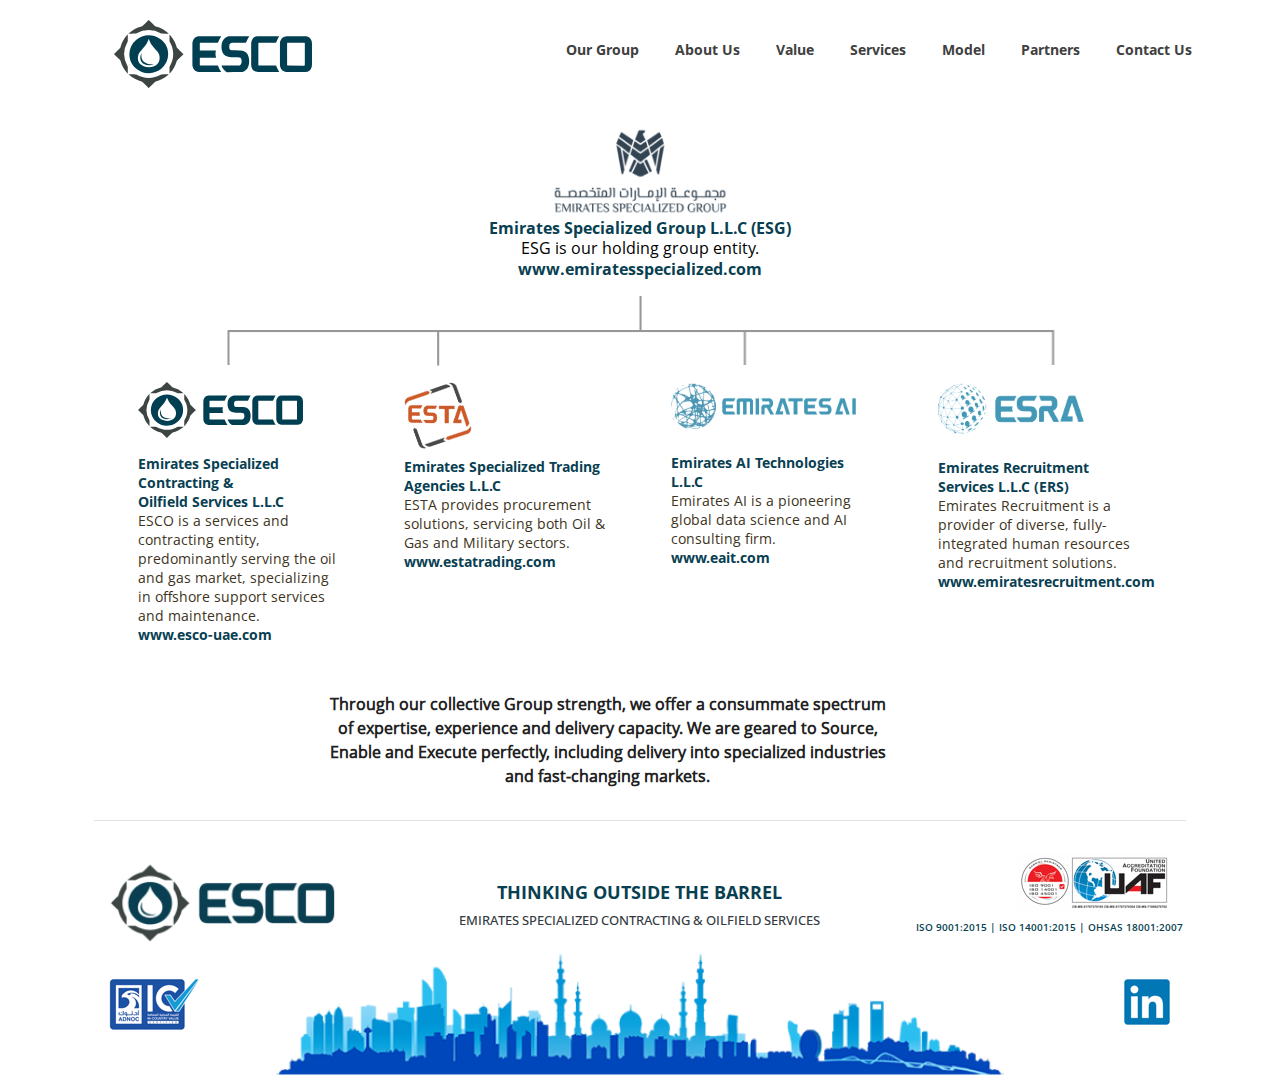
<file: group.html>
<!DOCTYPE html>
<html>

<head>
    <meta charset="utf-8">
    <meta name="viewport" content="width=device-width, initial-scale=1.0, shrink-to-fit=no">
    <title>ESCO</title>
    <link rel="stylesheet" href="assets/bootstrap/css/bootstrap.min.css">
    <link rel="stylesheet" href="https://fonts.googleapis.com/css?family=Open+Sans">
    <link rel="stylesheet" href="assets/css/OpenSans.css">
    <link rel="stylesheet" href="assets/css/OpenSans-Bold.css">
    <link rel="stylesheet" href="assets/css/Proxima%20Nova%20Alt%20Rg.css">
    <link rel="stylesheet" href="assets/fonts/font-awesome.min.css">
    <link rel="stylesheet" href="assets/css/styles.css">
</head>

<body style="overflow-x: hidden;font-family: 'Open Sans', sans-serif;">
    <div class="row" id="header">
        <div class="col-9 col-sm-9 col-md-6 col-lg-4 col-xl-4" id="logo"><img id="index" class="menu" src="assets/img/esco_logo.svg"></div>
        <div class="col-3 col-sm-3 col-md-2 col-lg-1 offset-sm-0 offset-md-4 align-self-center text-center" id="top_menu_bar"><i class="fa fa-bars" id="me" style="font-size: 35px;color: #0e4255;"></i></div>
        <div class="col-12 col-lg-8 col-xl-7 offset-xl-1 align-self-center" id="top_menu">
            <h5 id="group" class="menu">Our Group<br></h5>
            <h5 id="about" class="menu">About Us<br></h5>
            <h5 id="value" class="menu">Value</h5>
            <h5 id="services" class="menu">Services</h5>
            <h5 id="model" class="menu">Model</h5>
            <h5 id="partner" class="menu">Partners</h5>
            <h5 id="contact" class="menu">Contact Us</h5>
        </div>
    </div>
    <div class="row mb-5" id="esco_group">
        <div class="col-10 col-sm-10 col-md-10 col-lg-10 col-xl-10 offset-1 offset-sm-1 offset-md-1 offset-lg-1 offset-xl-1">
            <div class="row">
                <div class="col-12 col-sm-10 col-md-10 col-lg-12 col-xl-12 offset-sm-1 offset-md-1 offset-lg-0 offset-xl-0 p-0">
                    <div class="row m-0">
                        <div class="col-4 col-sm-4 col-lg-2 col-xl-2 offset-4 offset-lg-5 offset-xl-5 p-0"><img class="w-100" src="assets/img/img_20210203(1).png"></div>
                        <div class="col-12 col-sm-10 col-md-10 col-lg-10 col-xl-6 offset-sm-1 offset-md-1 offset-lg-1 offset-xl-3 text-center" style="/*padding: 120px 15px;*/">
                            <p class="m-0" style="color: #093F52;font-family: 'OpenSans-Bold';font-size: 16px;font-weight: bold;letter-spacing: 0;line-height: 22px;text-align: center;">Emirates Specialized Group L.L.C (ESG)<br></p>
                            <h1 class="m-0" style="color: #000;font-family: 'OpenSans';font-size: 16px;line-height: 19px;text-align: center;">ESG is our holding group entity.<br></h1>
                            <p style="color: #093F52;font-family: &quot;Open Sans&quot;;font-size: 16px;font-weight: bold;letter-spacing: 0;line-height: 22px;text-align: center;">www.emiratesspecialized.com<br></p>
                        </div>
                        <div class="col-12 col-sm-10 col-md-10 col-lg-10 col-xl-10 offset-sm-1 offset-md-1 offset-lg-1 offset-xl-1 text-center pb-2" style="/*padding: 120px 15px;*/"><img class="w-100" src="assets/img/img_20210203(2).png"></div>
                    </div>
                </div>
                <div class="col-sm-6 col-lg-3 px-3 gap" style="/*padding-left: 7%;*/">
                    <div class="row m-0">
                        <div class="col-8 col-sm-8 col-md-12 col-lg-9 col-xl-10 offset-lg-0 align-self-center py-2"><img class="w-100" src="assets/img/esco_logo.svg"></div>
                        <div class="col-lg-12 col-xl-12 offset-md-0 offset-lg-0 pt-2">
                            <p class="m-0" style="font-family: 'Open Sans';font-size: 14px;/*font-weight: bold;*/letter-spacing: 0;color: #3D3322;line-height: 19px;/*text-align: justify;*/"><span style="color: #093F52;font-family: 'OpenSans-Bold';font-size: 14px;font-weight: bold;letter-spacing: 0;line-height: 19px;">Emirates Specialized Contracting &amp;<br>Oilfield Services L.L.C<br></span>ESCO is a services
                                and contracting entity, predominantly serving the oil and gas market, specializing in offshore support services and maintenance.&nbsp;<br><span style="color: #093F52;font-family: 'OpenSans-Bold';font-size: 14px;font-weight: bold;letter-spacing: 0;line-height: 19px;">www.esco-uae.com<br></span></p>
                        </div>
                    </div>
                </div>
                <div class="col-sm-6 col-lg-3 px-3 gap" style="/*padding-left: 7%;*/">
                    <div class="row m-0">
                        <div class="col-5 col-sm-9 col-md-6 col-lg-5 col-xl-5 offset-sm-2 offset-md-2 offset-lg-0 offset-xl-0 align-self-center py-2"><img class="w-100" src="assets/img/ESTA_logo_new.svg"></div>
                        <div class="col-lg-12 col-xl-12 offset-sm-2 offset-lg-0 offset-xl-0">
                            <p class="m-0" style="color: #093F52;font-family: 'OpenSans-Bold';font-size: 14px;font-weight: bold;letter-spacing: 0;line-height: 19px;">Emirates Specialized Trading Agencies L.L.C<br></p>
                            <p class="m-0" style="font-family: &quot;Open Sans&quot;;font-size: 14px;/*font-weight: bold;*/letter-spacing: 0;line-height: 19px;color: #3D3322;/*text-align: justify;*/">ESTA provides procurement solutions, servicing both Oil &amp; Gas and Military sectors.&nbsp;<br><span class="pull-left" style="color: #093F52;font-family: 'OpenSans-Bold';font-size: 14px;font-weight: bold;letter-spacing: 0;line-height: 19px;">www.estatrading.com<br></span></p>
                        </div>
                    </div>
                </div>
                <div class="col-sm-6 col-lg-3 px-3 gap" style="/*padding-left: 7%;*/">
                    <div class="row m-0">
                        <div class="col-10 col-sm-12 col-md-12 col-lg-11 col-xl-11 align-self-center py-2"><img class="w-100" src="assets/img/EAIT@4x.svg"></div>
                        <div class="col-lg-12 col-xl-12 our_group-1">
                            <p class="m-0" style="color: #093F52;font-family: 'OpenSans-Bold';font-size: 14px;font-weight: bold;letter-spacing: 0;line-height: 19px;">Emirates&nbsp;AI Technologies L.L.C<br></p>
                            <p class="m-0" style="font-family: &quot;Open Sans&quot;;font-size: 14px;/*font-weight: bold;*/letter-spacing: 0;line-height: 19px;color: #3D3322;/*text-align: justify;*/">Emirates AI is a pioneering global data science and AI consulting firm.&nbsp;<br><span class="pull-left" style="color: #093F52;font-family: 'OpenSans-Bold';font-size: 14px;font-weight: bold;letter-spacing: 0;line-height: 19px;">www.eait.com<br></span></p>
                        </div>
                    </div>
                </div>
                <div class="col-sm-6 col-lg-3 px-3 gap" style="/*padding-left: 7%;*/">
                    <div class="row m-0">
                        <div class="col-8 col-sm-12 col-md-12 col-lg-10 col-xl-9 align-self-center py-2"><img class="w-100" src="assets/img/ESRA_LOGO@4x.svg"></div>
                        <div class="col-lg-12 col-xl-12 our_group-1">
                            <p class="m-0" style="color: #093F52;font-family: 'OpenSans-Bold';font-size: 14px;font-weight: bold;letter-spacing: 0;line-height: 19px;">Emirates Recruitment Services L.L.C (ERS)<br></p>
                            <p class="m-0" style="font-family: &quot;Open Sans&quot;;font-size: 14px;/*font-weight: bold;*/letter-spacing: 0;line-height: 19px;color: #3D3322;/*text-align: justify;*/">Emirates Recruitment is a provider of diverse, fully-integrated human resources and recruitment solutions.&nbsp;<br><span class="pull-left" style="color: #093F52;font-family: 'OpenSans-Bold';font-size: 14px;font-weight: bold;letter-spacing: 0;line-height: 19px;">www.emiratesrecruitment.com<br></span></p>
                        </div>
                    </div>
                </div>
            </div>
        </div>
    </div>
    <div class="row pb-3" id="esco_group_data">
        <div class="col-10 col-sm-10 col-md-10 col-lg-10 col-xl-8 offset-1 offset-sm-1 offset-md-1 offset-lg-1 offset-xl-2" style="padding: 0 14% 0 9%;">
            <p style="color: #212121;font-family: 'OpenSans';font-size: 16px;font-weight: 600;letter-spacing: 0;line-height: 24px;">Through our collective Group strength, we offer a consummate spectrum of expertise, experience and delivery capacity. We are geared to Source, Enable and Execute perfectly, including delivery into specialized industries and fast-changing markets.<br></p>
        </div>
    </div>
    <div class="row" id="footer_mob">
        <div class="col-lg-8 col-xl-12 offset-lg-2 offset-xl-0 p-3 border-top">
            <h1 class="hide">Heading</h1>
        </div>
        <div class="col-6 col-sm-6 col-md-4 col-lg-4 col-xl-3 offset-3 offset-sm-3 offset-md-0 py-2 pl-0"><img class="w-100" src="assets/img/img_20210122(1).png"></div>
        <div class="col-12 col-sm-12 col-md-5 col-lg-5 col-xl-6 offset-0 offset-sm-0 align-self-center text-center">
            <h5 class="m-0" style="color: #093F52;font-family: 'OpenSans-Bold';font-size: 18px;font-weight: bold;letter-spacing: 0;line-height: 30px;text-transform: uppercase;text-align: center;">Thinking Outside the Barrel<br></h5><small class="text-dark" style="color: #093F52;font-weight: 500;text-transform: uppercase;">Emirates Specialized Contracting &amp; Oilfield Services<br></small></div>
        <div class="col-md-3 col-lg-3 text-center pb-3 p-0"><small style="font-weight: 600;font-size: 10px;color: #093F52;">ISO 9001:2015 | ISO 14001:2015 | OHSAS 18001:2007<br></small></div>
        <div class="col-4 col-md-3 align-self-center text-center py-2"><img class="w-100" src="assets/img/ISO_UAF_Logo.png"></div>
        <div class="col-5 col-md-3 offset-md-2 align-self-center text-center py-2"><img class="w-75" src="assets/img/ICV_logo-1.png"></div>
        <div class="col-3 col-md-2 col-lg-3 col-xl-2 offset-md-2 align-self-center text-center py-2"><img class="w-75" src="assets/img/linkedin.png"></div>
        <div class="col-md-12 col-lg-3 col-xl-8 text-center p-0 pt-2"><img class="w-100" src="assets/img/footer.png"></div>
    </div>
    <div class="row" id="footer">
        <div class="col-lg-10 col-xl-10 offset-lg-1 offset-xl-1">
            <div class="row">
                <div class="col-lg-12 col-xl-12 offset-lg-0 offset-xl-0 p-3 border-top">
                    <h1 class="hide">Heading</h1>
                </div>
                <div class="col-6 col-sm-6 col-md-4 col-lg-4 col-xl-3 offset-3 offset-sm-3 offset-md-0 py-2 pl-0"><img class="w-100" src="assets/img/img_20210122(1).png"></div>
                <div class="col-12 col-sm-12 col-md-5 col-lg-5 col-xl-6 offset-0 offset-sm-0 align-self-center text-center">
                    <h5 class="m-0" style="color: #093F52;font-family: 'OpenSans-Bold';font-size: 18px;font-weight: bold;letter-spacing: 0;line-height: 30px;text-transform: uppercase;text-align: center;">Thinking Outside the Barrel<br></h5><small class="text-dark" style="color: #093F52;font-weight: 500;text-transform: uppercase;">Emirates Specialized Contracting &amp; Oilfield Services<br></small></div>
                <div class="col-md-3 col-lg-3 text-center pb-3 p-0">
                    <div class="row m-0">
                        <div class="col text-right"><img src="assets/img/ISO_UAF_Logo.png"></div>
                    </div><small style="font-weight: 600;font-size: 10px;color: #093F52;">ISO 9001:2015 | ISO 14001:2015 | OHSAS 18001:2007<br></small></div>
                <div class="col-md-3 col-lg-2 col-xl-2 align-self-start text-left pb-3"><span><br></span><img src="assets/img/ICV_logo.png"></div>
                <div class="col-md-3 col-lg-8 col-xl-8 text-center p-0"><img class="w-100" src="assets/img/footer.png"></div>
                <div class="col-md-3 col-lg-2 col-xl-2 align-self-start text-right pb-3"><span><br></span><img src="assets/img/linkedin.png"></div>
            </div>
        </div>
    </div>
    <script src="assets/js/jquery.min.js"></script>
    <script src="assets/bootstrap/js/bootstrap.min.js"></script>
    <script src="assets/js/navigation.js"></script>
</body>

</html>
</file>
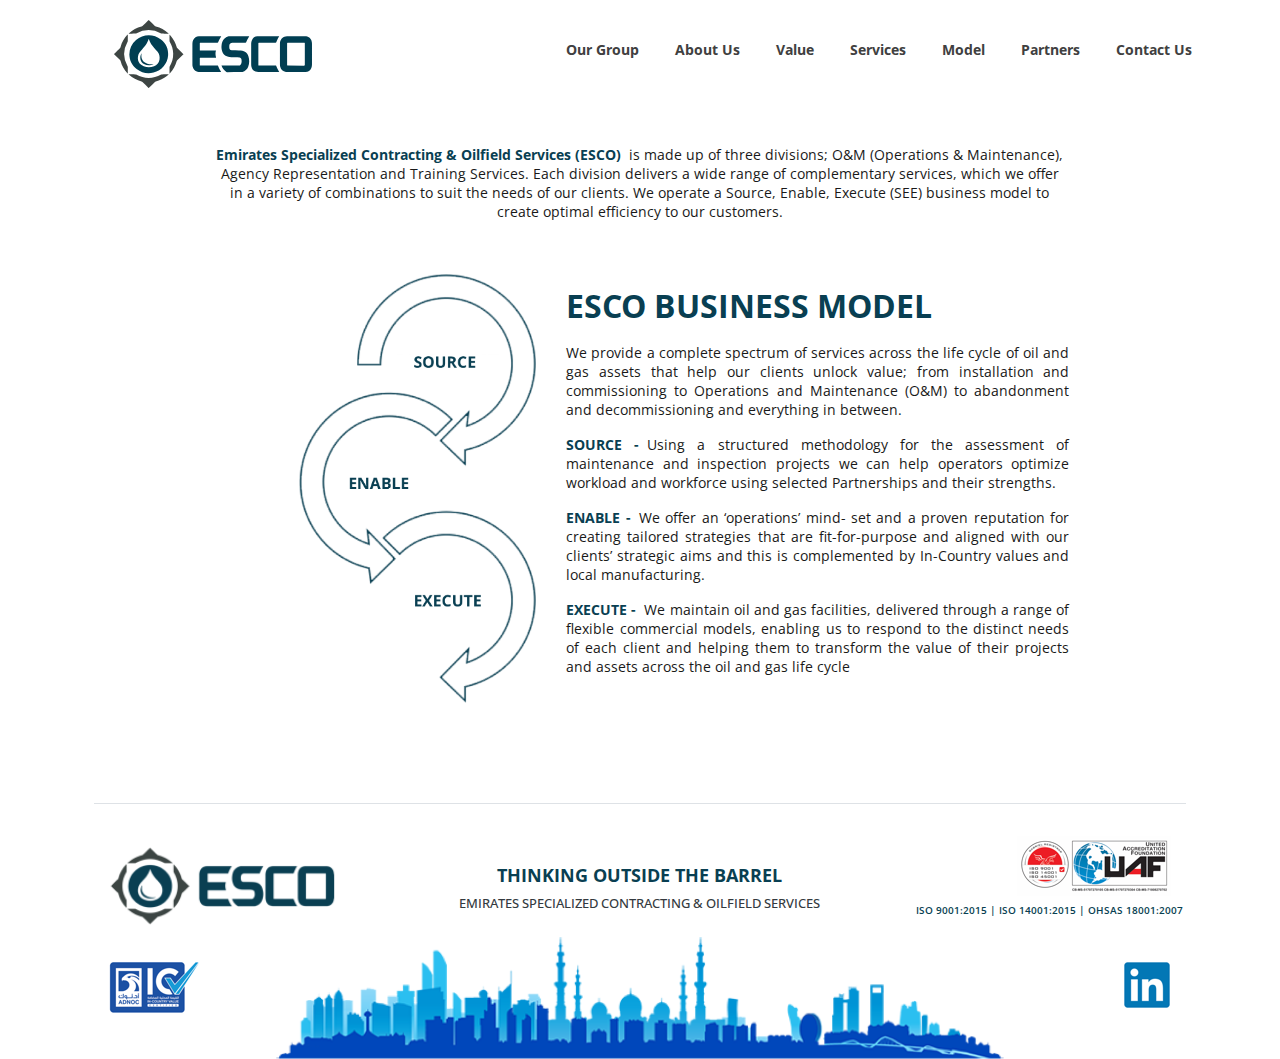
<file: model.html>
<!DOCTYPE html>
<html>

<head>
    <meta charset="utf-8">
    <meta name="viewport" content="width=device-width, initial-scale=1.0, shrink-to-fit=no">
    <title>ESCO</title>
    <link rel="stylesheet" href="assets/bootstrap/css/bootstrap.min.css">
    <link rel="stylesheet" href="https://fonts.googleapis.com/css?family=Open+Sans">
    <link rel="stylesheet" href="assets/css/OpenSans.css">
    <link rel="stylesheet" href="assets/css/OpenSans-Bold.css">
    <link rel="stylesheet" href="assets/css/Proxima%20Nova%20Alt%20Rg.css">
    <link rel="stylesheet" href="assets/fonts/font-awesome.min.css">
    <link rel="stylesheet" href="assets/css/styles.css">
</head>

<body style="overflow-x: hidden;font-family: 'Open Sans', sans-serif;">
    <div class="row" id="header">
        <div class="col-9 col-sm-9 col-md-6 col-lg-4 col-xl-4" id="logo"><img id="index" class="menu" src="assets/img/esco_logo.svg"></div>
        <div class="col-3 col-sm-3 col-md-2 col-lg-1 offset-sm-0 offset-md-4 align-self-center text-center" id="top_menu_bar"><i class="fa fa-bars" id="me" style="font-size: 35px;color: #0e4255;"></i></div>
        <div class="col-12 col-lg-8 col-xl-7 offset-xl-1 align-self-center" id="top_menu">
            <h5 id="group" class="menu">Our Group<br></h5>
            <h5 id="about" class="menu">About Us<br></h5>
            <h5 id="value" class="menu">Value</h5>
            <h5 id="services" class="menu">Services</h5>
            <h5 id="model" class="menu">Model</h5>
            <h5 id="partner" class="menu">Partners</h5>
            <h5 id="contact" class="menu">Contact Us</h5>
        </div>
    </div>
    <div class="row" id="esco_model_para" style="margin-top: 57px;">
        <div class="col-10 col-sm-10 col-md-10 col-lg-10 col-xl-8 offset-1 offset-sm-1 offset-lg-1 offset-xl-2 ecso_value">
            <p id="model_info" style="color: #191919;font-family: &quot;Open Sans&quot;;font-size: 14px;letter-spacing: 0;line-height: 19px;"><span class="mr-2" style="color: #093F52;font-family: 'OpenSans-Bold';font-size: 14px;letter-spacing: 0;line-height: 19px;text-align: center;"><strong>Emirates Specialized Contracting &amp; Oilfield Services (ESCO)</strong></span>is made up
                of three divisions; O&amp;M (Operations &amp; Maintenance), Agency Representation and Training Services. Each division&nbsp;delivers a&nbsp;wide range of complementary services, which we offer in a variety of combinations to suit the needs
                of our clients. We operate a Source, Enable, Execute (SEE) business model to create optimal efficiency to our customers.<br></p>
        </div>
    </div>
    <div class="row" id="esco_model" style="margin-top: 1%;margin-bottom: 6%;">
        <div class="col-10 col-sm-10 col-md-10 col-lg-10 col-xl-10 offset-1 offset-sm-1 offset-md-1 offset-lg-1 offset-xl-1">
            <div class="row">
                <div class="col-8 col-sm-8 col-md-6 col-lg-5 col-xl-3 offset-2 offset-sm-1 offset-md-3 offset-lg-0 offset-xl-2 align-self-center py-4" style="/*padding: 120px 15px;*/"><img class="w-100" src="assets/img/model.png"></div>
                <div class="col-12 col-sm-10 col-md-12 col-lg-7 col-xl-6 offset-0 offset-sm-1 offset-md-0 offset-lg-0 align-self-center" style="/*padding: 120px 15px;*/">
                    <div class="row">
                        <div class="col-lg-11 col-xl-12 offset-lg-1 offset-xl-0">
                            <h1 style="color: #093F52;font-family: 'OpenSans-Bold';font-size: 32px;font-weight: bold;letter-spacing: 0;line-height: 43px;">ESCO BUSINESS MODEL<br></h1>
                        </div>
                        <div class="col-lg-12 col-xl-12 offset-0 offset-lg-0 offset-xl-0">
                            <p class="mt-2" style="color: #191919;font-family: &quot;Open Sans&quot;;font-size: 14px;letter-spacing: 0;line-height: 19px;text-align: justify;">We provide a complete spectrum of services across the life cycle of oil and gas assets that help our clients unlock value; from installation and commissioning to Operations and Maintenance (O&amp;M) to abandonment and decommissioning
                                and everything in between.<br></p>
                            <p class="mt-2" style="color: #191919;font-family: &quot;Open Sans&quot;;font-size: 14px;letter-spacing: 0;/*font-weight: bolder;*/line-height: 19px;text-align: justify;"><span class="mr-2" style="color: #093F52;font-family: 'OpenSans-Bold';font-size: 14px;letter-spacing: 0;line-height: 19px;text-align: justify;font-weight: bolder;"><strong>SOURCE -</strong></span>Using a structured methodology
                                for the assessment of maintenance and inspection projects we can help operators optimize workload and workforce using selected Partnerships and their strengths.<br></p>
                            <p class="mt-2" style="color: #191919;font-family: &quot;Open Sans&quot;;font-size: 14px;letter-spacing: 0;/*font-weight: bolder;*/line-height: 19px;text-align: justify;"><span class="mr-2" style="color: #093F52;font-family: 'OpenSans-Bold';font-size: 14px;letter-spacing: 0;line-height: 19px;text-align: justify;font-weight: bolder;">ENABLE -</span>We offer an ‘operations’ mind- set and a proven
                                reputation for creating tailored strategies that are fit-for-purpose and aligned with our clients’ strategic aims and this is complemented by In-Country values and local manufacturing.<br></p>
                            <p class="mt-2" style="color: #191919;font-family: &quot;Open Sans&quot;;font-size: 14px;letter-spacing: 0;/*font-weight: bolder;*/line-height: 19px;text-align: justify;"><span class="mr-2" style="color: #093F52;font-family: 'OpenSans-Bold';font-size: 14px;letter-spacing: 0;line-height: 19px;text-align: justify;font-weight: bolder;">EXECUTE -</span>We maintain oil and gas facilities, delivered
                                through a range of flexible commercial models, enabling us to respond to the distinct needs of each client and helping them to transform the value of their projects and assets across the oil and gas life cycle <br></p>
                        </div>
                    </div>
                </div>
            </div>
        </div>
    </div>
    <div class="row" id="footer_mob">
        <div class="col-lg-8 col-xl-12 offset-lg-2 offset-xl-0 p-3 border-top">
            <h1 class="hide">Heading</h1>
        </div>
        <div class="col-6 col-sm-6 col-md-4 col-lg-4 col-xl-3 offset-3 offset-sm-3 offset-md-0 py-2 pl-0"><img class="w-100" src="assets/img/img_20210122(1).png"></div>
        <div class="col-12 col-sm-12 col-md-5 col-lg-5 col-xl-6 offset-0 offset-sm-0 align-self-center text-center">
            <h5 class="m-0" style="color: #093F52;font-family: 'OpenSans-Bold';font-size: 18px;font-weight: bold;letter-spacing: 0;line-height: 30px;text-transform: uppercase;text-align: center;">Thinking Outside the Barrel<br></h5><small class="text-dark" style="color: #093F52;font-weight: 500;text-transform: uppercase;">Emirates Specialized Contracting &amp; Oilfield Services<br></small></div>
        <div class="col-md-3 col-lg-3 text-center pb-3 p-0"><small style="font-weight: 600;font-size: 10px;color: #093F52;">ISO 9001:2015 | ISO 14001:2015 | OHSAS 18001:2007<br></small></div>
        <div class="col-4 col-md-3 align-self-center text-center py-2"><img class="w-100" src="assets/img/ISO_UAF_Logo.png"></div>
        <div class="col-5 col-md-3 offset-md-2 align-self-center text-center py-2"><img class="w-75" src="assets/img/ICV_logo-1.png"></div>
        <div class="col-3 col-md-2 col-lg-3 col-xl-2 offset-md-2 align-self-center text-center py-2"><img class="w-75" src="assets/img/linkedin.png"></div>
        <div class="col-md-12 col-lg-3 col-xl-8 text-center p-0 pt-2"><img class="w-100" src="assets/img/footer.png"></div>
    </div>
    <div class="row" id="footer">
        <div class="col-lg-10 col-xl-10 offset-lg-1 offset-xl-1">
            <div class="row">
                <div class="col-lg-12 col-xl-12 offset-lg-0 offset-xl-0 p-3 border-top">
                    <h1 class="hide">Heading</h1>
                </div>
                <div class="col-6 col-sm-6 col-md-4 col-lg-4 col-xl-3 offset-3 offset-sm-3 offset-md-0 py-2 pl-0"><img class="w-100" src="assets/img/img_20210122(1).png"></div>
                <div class="col-12 col-sm-12 col-md-5 col-lg-5 col-xl-6 offset-0 offset-sm-0 align-self-center text-center">
                    <h5 class="m-0" style="color: #093F52;font-family: 'OpenSans-Bold';font-size: 18px;font-weight: bold;letter-spacing: 0;line-height: 30px;text-transform: uppercase;text-align: center;">Thinking Outside the Barrel<br></h5><small class="text-dark" style="color: #093F52;font-weight: 500;text-transform: uppercase;">Emirates Specialized Contracting &amp; Oilfield Services<br></small></div>
                <div class="col-md-3 col-lg-3 text-center pb-3 p-0">
                    <div class="row m-0">
                        <div class="col text-right"><img src="assets/img/ISO_UAF_Logo.png"></div>
                    </div><small style="font-weight: 600;font-size: 10px;color: #093F52;">ISO 9001:2015 | ISO 14001:2015 | OHSAS 18001:2007<br></small></div>
                <div class="col-md-3 col-lg-2 col-xl-2 align-self-start text-left pb-3"><span><br></span><img src="assets/img/ICV_logo.png"></div>
                <div class="col-md-3 col-lg-8 col-xl-8 text-center p-0"><img class="w-100" src="assets/img/footer.png"></div>
                <div class="col-md-3 col-lg-2 col-xl-2 align-self-start text-right pb-3"><span><br></span><img src="assets/img/linkedin.png"></div>
            </div>
        </div>
    </div>
    <script src="assets/js/jquery.min.js"></script>
    <script src="assets/bootstrap/js/bootstrap.min.js"></script>
    <script src="assets/js/navigation.js"></script>
</body>

</html>
</file>
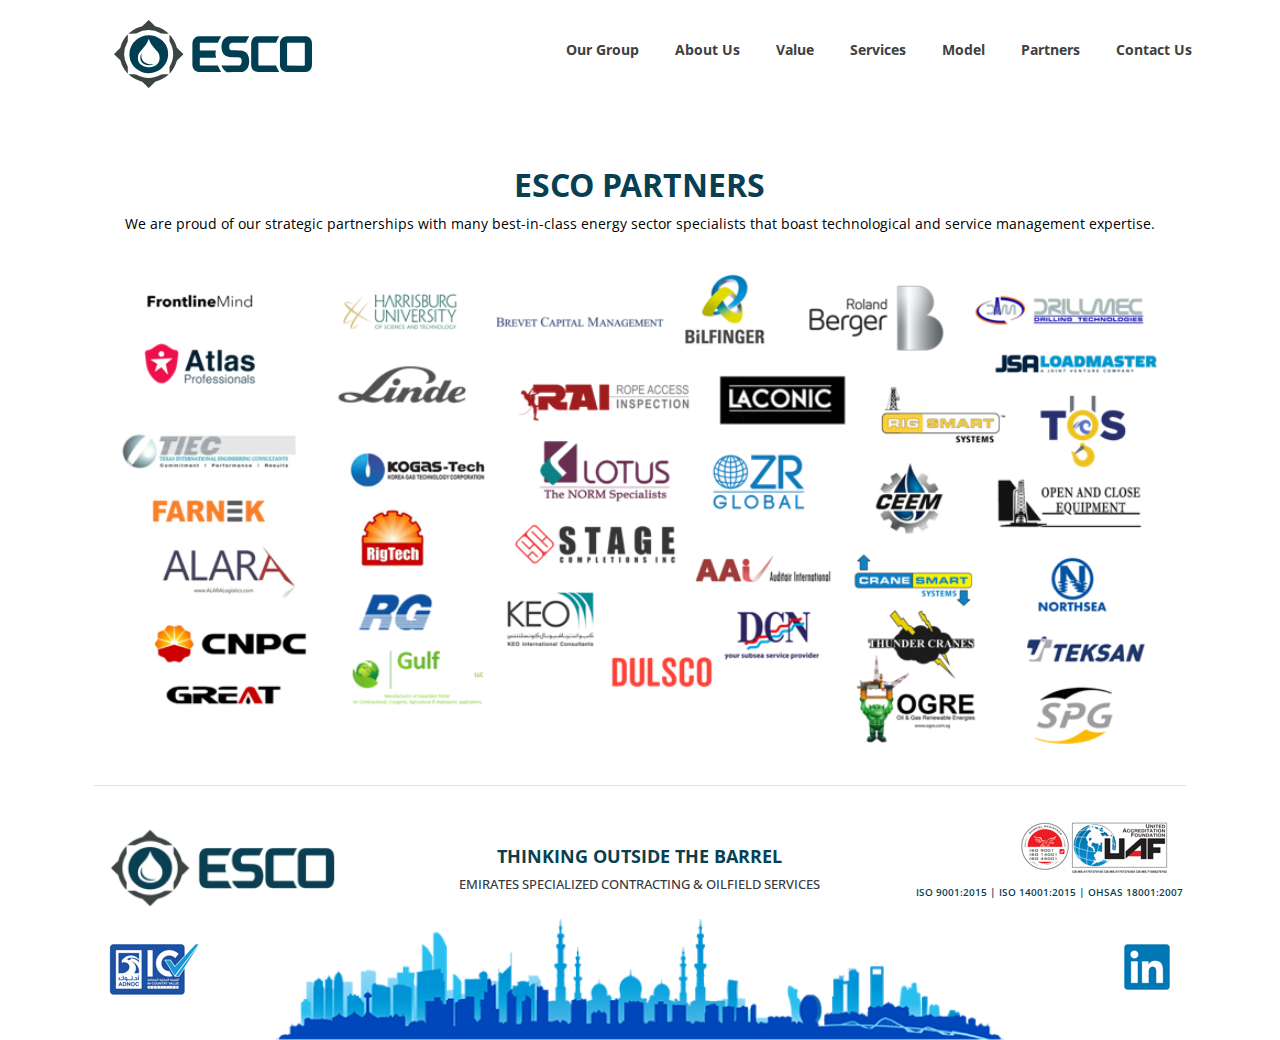
<file: partner.html>
<!DOCTYPE html>
<html>

<head>
    <meta charset="utf-8">
    <meta name="viewport" content="width=device-width, initial-scale=1.0, shrink-to-fit=no">
    <title>ESCO</title>
    <link rel="stylesheet" href="assets/bootstrap/css/bootstrap.min.css">
    <link rel="stylesheet" href="https://fonts.googleapis.com/css?family=Open+Sans">
    <link rel="stylesheet" href="assets/css/OpenSans.css">
    <link rel="stylesheet" href="assets/css/OpenSans-Bold.css">
    <link rel="stylesheet" href="assets/css/Proxima%20Nova%20Alt%20Rg.css">
    <link rel="stylesheet" href="assets/fonts/font-awesome.min.css">
    <link rel="stylesheet" href="assets/css/styles.css">
</head>

<body style="overflow-x: hidden;font-family: 'Open Sans', sans-serif;">
    <div class="row" id="header">
        <div class="col-9 col-sm-9 col-md-6 col-lg-4 col-xl-4" id="logo"><img id="index" class="menu" src="assets/img/esco_logo.svg"></div>
        <div class="col-3 col-sm-3 col-md-2 col-lg-1 offset-sm-0 offset-md-4 align-self-center text-center" id="top_menu_bar"><i class="fa fa-bars" id="me" style="font-size: 35px;color: #0e4255;"></i></div>
        <div class="col-12 col-lg-8 col-xl-7 offset-xl-1 align-self-center" id="top_menu">
            <h5 id="group" class="menu">Our Group<br></h5>
            <h5 id="about" class="menu">About Us<br></h5>
            <h5 id="value" class="menu">Value</h5>
            <h5 id="services" class="menu">Services</h5>
            <h5 id="model" class="menu">Model</h5>
            <h5 id="partner" class="menu">Partners</h5>
            <h5 id="contact" class="menu">Contact Us</h5>
        </div>
    </div>
    <div class="row mb-4" id="partner_info">
        <div class="col-10 col-sm-10 col-md-10 col-lg-10 col-xl-10 offset-1 offset-sm-1 offset-md-1 offset-lg-1 offset-xl-1 text-center pt-4 pb-3">
            <h1 style="color: #093F52;font-family: 'OpenSans-Bold';font-size: 32px;font-weight: bold;letter-spacing: 0;line-height: 43px;text-transform: uppercase;">ESCO Partners<br></h1>
            <p class="m-0 data" style="color: #000000;font-family: &quot;Open Sans&quot;;font-size: 14px;letter-spacing: 0;line-height: 19px;">We are proud of our strategic partnerships with many best-in-class energy sector specialists that boast technological and service management expertise.<br></p>
        </div>
        <div class="col-12 col-sm-10 col-md-10 col-lg-10 col-xl-10 offset-sm-1 offset-md-1 offset-lg-1 offset-xl-1 text-center py-3" style="/*background-image: url(&quot;assets/img/map_ourpartner.png&quot;);*//*background-position: center;*//*background-size: cover;*/"><img class="w-100" src="assets/img/partners.png"></div>
    </div>
    <div class="row" id="footer_mob">
        <div class="col-lg-8 col-xl-12 offset-lg-2 offset-xl-0 p-3 border-top">
            <h1 class="hide">Heading</h1>
        </div>
        <div class="col-6 col-sm-6 col-md-4 col-lg-4 col-xl-3 offset-3 offset-sm-3 offset-md-0 py-2 pl-0"><img class="w-100" src="assets/img/img_20210122(1).png"></div>
        <div class="col-12 col-sm-12 col-md-5 col-lg-5 col-xl-6 offset-0 offset-sm-0 align-self-center text-center">
            <h5 class="m-0" style="color: #093F52;font-family: 'OpenSans-Bold';font-size: 18px;font-weight: bold;letter-spacing: 0;line-height: 30px;text-transform: uppercase;text-align: center;">Thinking Outside the Barrel<br></h5><small class="text-dark" style="color: #093F52;font-weight: 500;text-transform: uppercase;">Emirates Specialized Contracting &amp; Oilfield Services<br></small></div>
        <div class="col-md-3 col-lg-3 text-center pb-3 p-0"><small style="font-weight: 600;font-size: 10px;color: #093F52;">ISO 9001:2015 | ISO 14001:2015 | OHSAS 18001:2007<br></small></div>
        <div class="col-4 col-md-3 align-self-center text-center py-2"><img class="w-100" src="assets/img/ISO_UAF_Logo.png"></div>
        <div class="col-5 col-md-3 offset-md-2 align-self-center text-center py-2"><img class="w-75" src="assets/img/ICV_logo-1.png"></div>
        <div class="col-3 col-md-2 col-lg-3 col-xl-2 offset-md-2 align-self-center text-center py-2"><img class="w-75" src="assets/img/linkedin.png"></div>
        <div class="col-md-12 col-lg-3 col-xl-8 text-center p-0 pt-2"><img class="w-100" src="assets/img/footer.png"></div>
    </div>
    <div class="row" id="footer">
        <div class="col-lg-10 col-xl-10 offset-lg-1 offset-xl-1">
            <div class="row">
                <div class="col-lg-12 col-xl-12 offset-lg-0 offset-xl-0 p-3 border-top">
                    <h1 class="hide">Heading</h1>
                </div>
                <div class="col-6 col-sm-6 col-md-4 col-lg-4 col-xl-3 offset-3 offset-sm-3 offset-md-0 py-2 pl-0"><img class="w-100" src="assets/img/img_20210122(1).png"></div>
                <div class="col-12 col-sm-12 col-md-5 col-lg-5 col-xl-6 offset-0 offset-sm-0 align-self-center text-center">
                    <h5 class="m-0" style="color: #093F52;font-family: 'OpenSans-Bold';font-size: 18px;font-weight: bold;letter-spacing: 0;line-height: 30px;text-transform: uppercase;text-align: center;">Thinking Outside the Barrel<br></h5><small class="text-dark" style="color: #093F52;font-weight: 500;text-transform: uppercase;">Emirates Specialized Contracting &amp; Oilfield Services<br></small></div>
                <div class="col-md-3 col-lg-3 text-center pb-3 p-0">
                    <div class="row m-0">
                        <div class="col text-right"><img src="assets/img/ISO_UAF_Logo.png"></div>
                    </div><small style="font-weight: 600;font-size: 10px;color: #093F52;">ISO 9001:2015 | ISO 14001:2015 | OHSAS 18001:2007<br></small></div>
                <div class="col-md-3 col-lg-2 col-xl-2 align-self-start text-left pb-3"><span><br></span><img src="assets/img/ICV_logo.png"></div>
                <div class="col-md-3 col-lg-8 col-xl-8 text-center p-0"><img class="w-100" src="assets/img/footer.png"></div>
                <div class="col-md-3 col-lg-2 col-xl-2 align-self-start text-right pb-3"><span><br></span><img src="assets/img/linkedin.png"></div>
            </div>
        </div>
    </div>
    <script src="assets/js/jquery.min.js"></script>
    <script src="assets/bootstrap/js/bootstrap.min.js"></script>
    <script src="assets/js/navigation.js"></script>
</body>

</html>
</file>
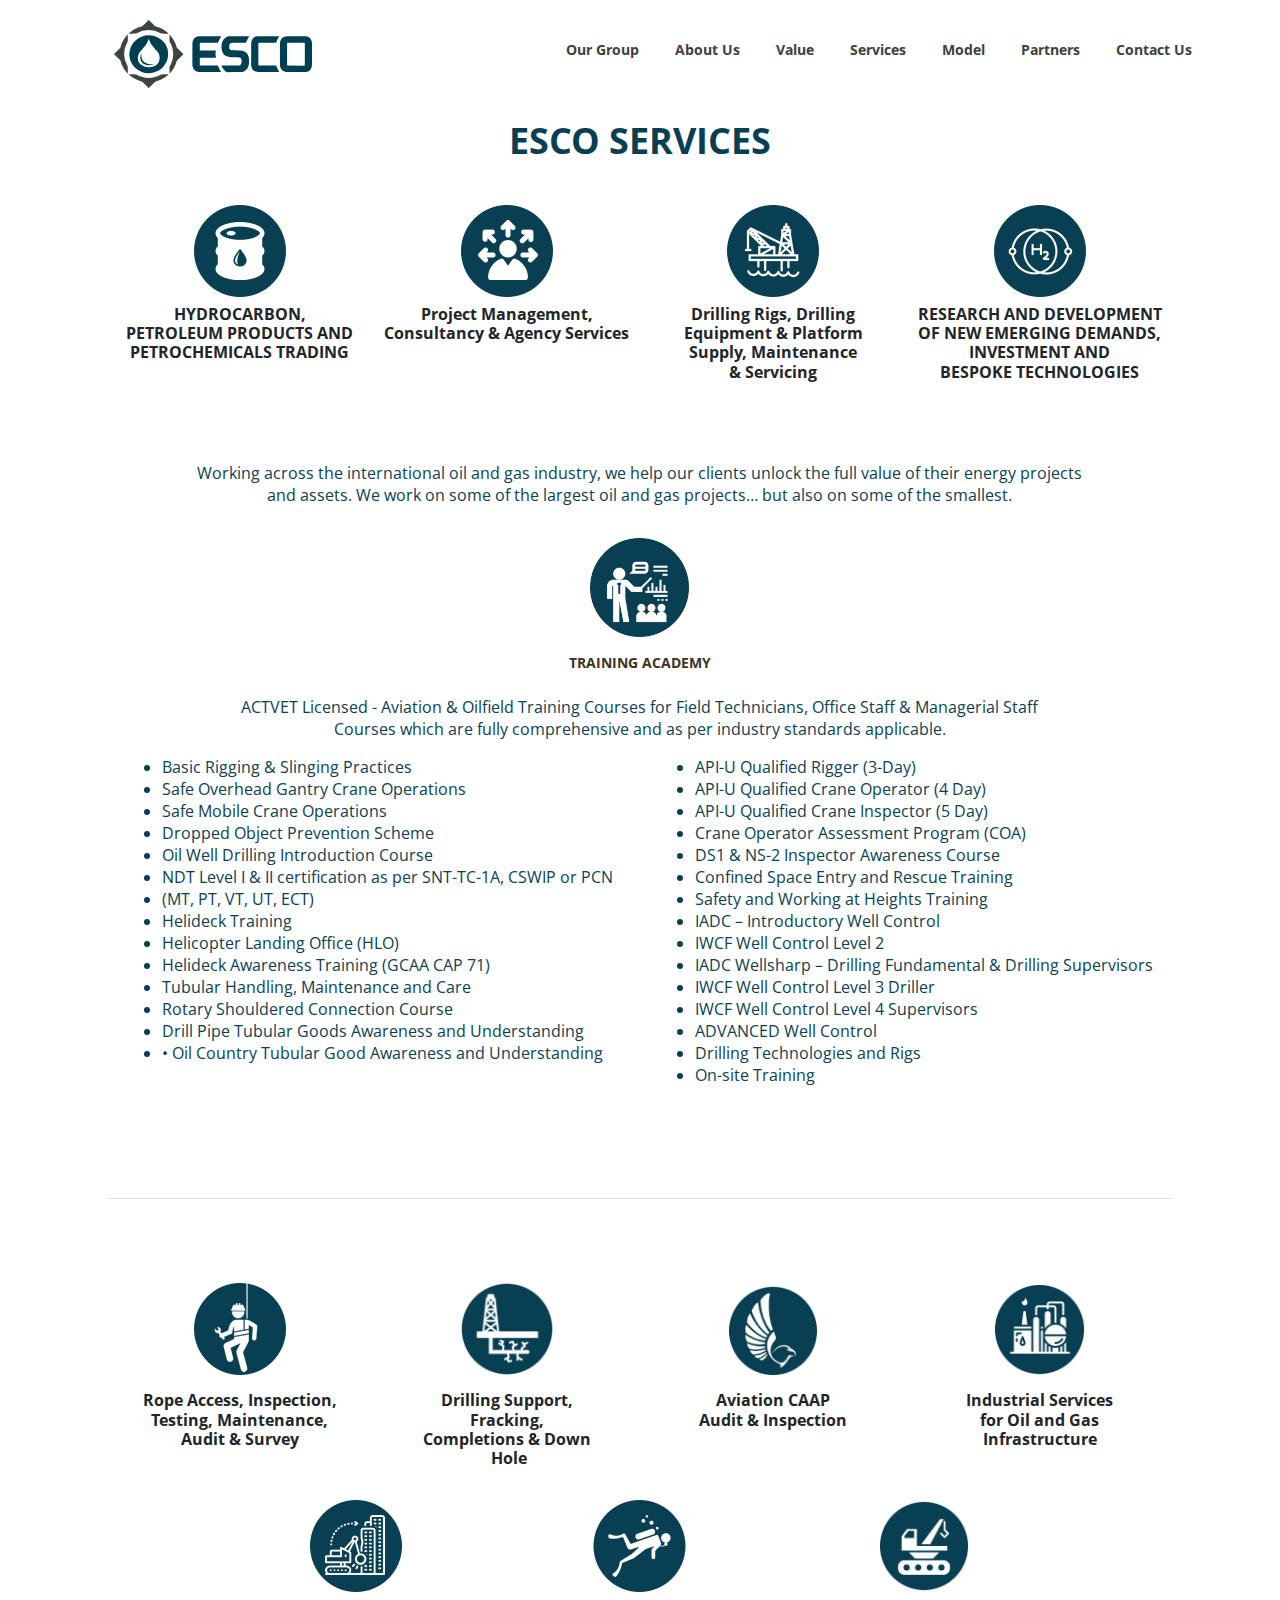
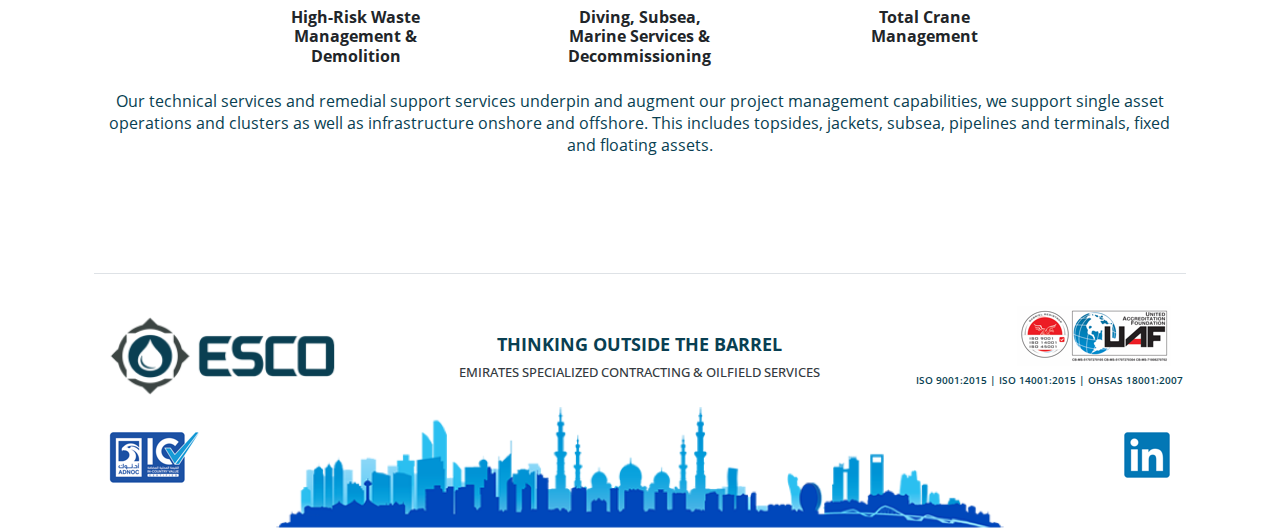
<file: services.html>
<!DOCTYPE html>
<html>

<head>
    <meta charset="utf-8">
    <meta name="viewport" content="width=device-width, initial-scale=1.0, shrink-to-fit=no">
    <title>ESCO</title>
    <link rel="stylesheet" href="assets/bootstrap/css/bootstrap.min.css">
    <link rel="stylesheet" href="https://fonts.googleapis.com/css?family=Open+Sans">
    <link rel="stylesheet" href="assets/css/OpenSans.css">
    <link rel="stylesheet" href="assets/css/OpenSans-Bold.css">
    <link rel="stylesheet" href="assets/css/Proxima%20Nova%20Alt%20Rg.css">
    <link rel="stylesheet" href="assets/fonts/font-awesome.min.css">
    <link rel="stylesheet" href="assets/css/styles.css">
</head>

<body style="overflow-x: hidden;font-family: 'Open Sans', sans-serif;">
    <div class="row" id="header">
        <div class="col-9 col-sm-9 col-md-6 col-lg-4 col-xl-4" id="logo"><img id="index" class="menu" src="assets/img/esco_logo.svg"></div>
        <div class="col-3 col-sm-3 col-md-2 col-lg-1 offset-sm-0 offset-md-4 align-self-center text-center" id="top_menu_bar"><i class="fa fa-bars" id="me" style="font-size: 35px;color: #0a3f52;"></i></div>
        <div class="col-12 col-lg-8 col-xl-7 offset-xl-1 align-self-center" id="top_menu">
            <h5 id="group" class="menu">Our Group<br></h5>
            <h5 id="about" class="menu">About Us<br></h5>
            <h5 id="value" class="menu">Value</h5>
            <h5 id="services" class="menu">Services</h5>
            <h5 id="model" class="menu">Model</h5>
            <h5 id="partner" class="menu">Partners</h5>
            <h5 id="contact" class="menu">Contact Us</h5>
        </div>
    </div>
    <div class="row text-center" id="service_data">
        <div class="col-10 col-xl-10 offset-1 offset-xl-1">
            <div class="row">
                <div class="col-lg-12 col-xl-12 p-2 pb-4">
                    <h1 style="color: #093F52;font-family: 'OpenSans-Bold';font-size: 36px;font-weight: bold;letter-spacing: 0;line-height: 49px;">ESCO SERVICES<br></h1>
                </div>
                <div class="col-md-6 col-lg-3 col-xl-3 p-2"><img src="assets/img/Group%2026.png">
                    <h6 class="my-2" style="font-family: 'OpenSans-Bold';">HYDROCARBON, <br>PETROLEUM PRODUCTS AND<br>PETROCHEMICALS TRADING<br></h6>
                </div>
                <div class="col-md-6 col-lg-3 col-xl-3 p-2"><img src="assets/img/Group%2027.png">
                    <h6 class="my-2" style="font-family: OpenSans-Bold;">Project Management,<br>Consultancy &amp; Agency Services<br></h6>
                </div>
                <div class="col-md-6 col-lg-3 col-xl-3 p-2"><img src="assets/img/Group%2033.png">
                    <h6 class="my-2" style="font-family: OpenSans-Bold;">Drilling Rigs, Drilling<br>Equipment &amp; Platform<br>Supply, Maintenance<br>&amp; Servicing<br></h6>
                </div>
                <div class="col-md-6 col-lg-3 col-xl-3 p-2"><img src="assets/img/Group%2032.png">
                    <h6 class="my-2" style="font-family: OpenSans-Bold;">RESEARCH AND DEVELOPMENT OF NEW EMERGING DEMANDS,<br>INVESTMENT AND<br>BESPOKE TECHNOLOGIES<br></h6>
                </div>
            </div>
        </div>
    </div>
    <div class="row text-center" id="esco_service_info" style="margin-top: 5%;margin-bottom: 6%;">
        <div class="col-10 col-sm-10 col-md-10 col-lg-10 col-xl-10 offset-1 offset-sm-1 offset-md-1 offset-lg-1 offset-xl-1">
            <div class="row">
                <div class="col-lg-12 col-xl-12 offset-xl-0">
                    <div class="row">
                        <div class="col-xl-10 offset-xl-1" id="training_data">
                            <p class="data" style="color: #093F52;font-family: &quot;Open Sans&quot;;font-size: 16px;letter-spacing: 0;line-height: 22px;">Working across the international oil and gas industry, we help our clients unlock the full value of their energy projects and assets. We work on some of the largest oil and gas projects… but also on some of the smallest.<br></p>
                        </div>
                        <div class="col-5 col-sm-5 col-md-3 col-lg-2 col-xl-2 offset-3 offset-md-5 offset-lg-5 offset-xl-5 text-center py-3"><img class="mb-3" src="assets/img/Group%2028.png" style="width: 67%;">
                            <h1 style="color: #3D3322;font-family: 'OpenSans-Bold';font-size: 14px;font-weight: bold;letter-spacing: 0;line-height: 19px;text-align: center;">TRAINING ACADEMY<br></h1>
                        </div>
                        <div class="col-xl-10 offset-xl-1 text-center">
                            <p class="data" style="color: #093F52;font-family: &quot;Open Sans&quot;;font-size: 16px;letter-spacing: 0;line-height: 22px;">ACTVET Licensed - Aviation &amp; Oilfield Training Courses for Field Technicians, Office Staff &amp; Managerial Staff Courses which are fully comprehensive and as per industry standards applicable. <br></p>
                        </div>
                    </div>
                </div>
                <div class="col-lg-6 col-xl-6 offset-xl-0 text-left">
                    <ul style="color: #093F52;font-family: &quot;Open Sans&quot;;font-size: 16px;letter-spacing: 0;line-height: 22px;/*text-align: center;*/">
                        <li>Basic Rigging &amp; Slinging Practices</li>
                        <li>Safe Overhead Gantry Crane Operations</li>
                        <li>Safe Mobile Crane Operations</li>
                        <li>Dropped Object Prevention Scheme</li>
                        <li>Oil Well Drilling Introduction Course</li>
                        <li>NDT Level I &amp; II certification as per SNT-TC-1A,&nbsp;CSWIP or PCN</li>
                        <li>(MT, PT, VT, UT, ECT)</li>
                        <li>Helideck Training</li>
                        <li>Helicopter Landing Office (HLO)</li>
                        <li>Helideck Awareness Training (GCAA CAP 71)</li>
                        <li>Tubular Handling, Maintenance and Care</li>
                        <li>Rotary Shouldered Connection Course</li>
                        <li>Drill Pipe Tubular Goods Awareness and&nbsp;Understanding</li>
                        <li>• Oil Country Tubular Good Awareness and&nbsp;Understanding</li>
                    </ul>
                </div>
                <div class="col-lg-6 col-xl-6 offset-xl-0 text-left">
                    <ul style="color: #093F52;font-family: &quot;Open Sans&quot;;font-size: 16px;letter-spacing: 0;line-height: 22px;/*text-align: center;*/">
                        <li>API-U Qualified Rigger (3-Day)</li>
                        <li>API-U Qualified Crane Operator (4 Day)</li>
                        <li>API-U Qualified Crane Inspector (5 Day)</li>
                        <li>Crane Operator Assessment Program (COA)</li>
                        <li>DS1 &amp; NS-2 Inspector Awareness Course</li>
                        <li>Confined Space Entry and Rescue Training</li>
                        <li>Safety and Working at Heights Training</li>
                        <li>IADC – Introductory Well Control</li>
                        <li>IWCF Well Control Level 2</li>
                        <li>IADC Wellsharp – Drilling Fundamental &amp; Drilling Supervisors</li>
                        <li>IWCF Well Control Level 3 Driller</li>
                        <li>IWCF Well Control Level 4 Supervisors</li>
                        <li>ADVANCED Well Control</li>
                        <li>Drilling Technologies and Rigs</li>
                        <li>On-site Training</li>
                    </ul>
                </div>
                <div class="col-lg-12 border-bottom mt-5 pt-5"><span class="hide">Text</span></div>
            </div>
        </div>
    </div>
    <div class="row text-center services">
        <div class="col-10 col-sm-10 col-md-10 col-lg-10 col-xl-10 offset-1 offset-sm-1 offset-md-1 offset-lg-1 offset-xl-1">
            <div class="row">
                <div class="col-lg-3 col-xl-3 p-2"><img src="assets/img/ropeaccess.png">
                    <h6 class="my-3" style="font-family: OpenSans-Bold;">Rope Access, Inspection,<br>Testing, Maintenance,<br>Audit &amp; Survey<br></h6>
                </div>
                <div class="col-lg-3 col-xl-3 p-2"><img src="assets/img/Group%2025.png">
                    <h6 class="my-3" style="font-family: OpenSans-Bold;">Drilling Support, <br>Fracking,<br>Completions &amp; Down<br>&nbsp;Hole<br></h6>
                </div>
                <div class="col-lg-3 col-xl-3 p-2"><img src="assets/img/Group%2024.png">
                    <h6 class="my-3" style="font-family: 'OpenSans-Bold';">Aviation CAAP<br>Audit &amp; Inspection<br></h6>
                </div>
                <div class="col-lg-3 col-xl-3 p-2"><img src="assets/img/img_20210217(2).png">
                    <h6 class="my-3" style="font-family: OpenSans-Bold;">Industrial Services<br>for Oil and Gas<br>Infrastructure<br></h6>
                </div>
            </div>
        </div>
    </div>
    <div class="row text-center services">
        <div class="col-10 col-md-10 col-lg-8 col-xl-8 offset-1 offset-md-1 offset-lg-2 offset-xl-2">
            <div class="row">
                <div class="col-lg-4 col-xl-4 p-2"><img src="assets/img/Group%2030.png">
                    <h6 class="my-3" style="font-family: OpenSans-Bold;">High-Risk Waste<br>Management &amp; <br>Demolition<br></h6>
                </div>
                <div class="col-lg-4 col-xl-4 p-2"><img src="assets/img/Group%2029.png">
                    <h6 class="my-3" style="font-family: OpenSans-Bold;">Diving, Subsea,<br>Marine Services &amp;<br>Decommissioning<br></h6>
                </div>
                <div class="col-lg-4 col-xl-4 p-2"><img src="assets/img/img_20210217(1).png">
                    <h6 class="my-3" style="font-family: OpenSans-Bold;">Total Crane<br>Management<br></h6>
                </div>
            </div>
        </div>
    </div>
    <div class="row pb-4" id="esco_data" style="margin-bottom: 6%;">
        <div class="col-10 col-sm-10 col-md-10 col-lg-8 col-xl-10 offset-1 offset-sm-1 offset-md-1 offset-lg-2 offset-xl-1 ecso_value">
            <p class="data" style="color: #093F52;font-family: 'OpenSans';font-size: 16px;letter-spacing: 0;line-height: 22px;">Our technical services and remedial support services underpin and augment our project management capabilities, we support single asset operations and clusters as well as infrastructure onshore and offshore. This includes topsides, jackets,
                subsea, pipelines and terminals, fixed and floating assets.<br></p>
        </div>
    </div>
    <div class="row" id="footer_mob">
        <div class="col-lg-8 col-xl-12 offset-lg-2 offset-xl-0 p-3 border-top">
            <h1 class="hide">Heading</h1>
        </div>
        <div class="col-6 col-sm-6 col-md-4 col-lg-4 col-xl-3 offset-3 offset-sm-3 offset-md-0 py-2 pl-0"><img class="w-100" src="assets/img/img_20210122(1).png"></div>
        <div class="col-12 col-sm-12 col-md-5 col-lg-5 col-xl-6 offset-0 offset-sm-0 align-self-center text-center">
            <h5 class="m-0" style="color: #093F52;font-family: 'OpenSans-Bold';font-size: 18px;font-weight: bold;letter-spacing: 0;line-height: 30px;text-transform: uppercase;text-align: center;">Thinking Outside the Barrel<br></h5><small class="text-dark" style="color: #093F52;font-weight: 500;text-transform: uppercase;">Emirates Specialized Contracting &amp; Oilfield Services<br></small></div>
        <div class="col-md-3 col-lg-3 text-center pb-3 p-0"><small style="font-weight: 600;font-size: 10px;color: #093F52;">ISO 9001:2015 | ISO 14001:2015 | OHSAS 18001:2007<br></small></div>
        <div class="col-4 col-md-3 align-self-center text-center py-2"><img class="w-100" src="assets/img/ISO_UAF_Logo.png"></div>
        <div class="col-5 col-md-3 offset-md-2 align-self-center text-center py-2"><img class="w-75" src="assets/img/ICV_logo-1.png"></div>
        <div class="col-3 col-md-2 col-lg-3 col-xl-2 offset-md-2 align-self-center text-center py-2"><img class="w-75" src="assets/img/linkedin.png"></div>
        <div class="col-md-12 col-lg-3 col-xl-8 text-center p-0 pt-2"><img class="w-100" src="assets/img/footer.png"></div>
    </div>
    <div class="row" id="footer">
        <div class="col-lg-10 col-xl-10 offset-lg-1 offset-xl-1">
            <div class="row">
                <div class="col-lg-12 col-xl-12 offset-lg-0 offset-xl-0 p-3 border-top">
                    <h1 class="hide">Heading</h1>
                </div>
                <div class="col-6 col-sm-6 col-md-4 col-lg-4 col-xl-3 offset-3 offset-sm-3 offset-md-0 py-2 pl-0"><img class="w-100" src="assets/img/img_20210122(1).png"></div>
                <div class="col-12 col-sm-12 col-md-5 col-lg-5 col-xl-6 offset-0 offset-sm-0 align-self-center text-center">
                    <h5 class="m-0" style="color: #093F52;font-family: 'OpenSans-Bold';font-size: 18px;font-weight: bold;letter-spacing: 0;line-height: 30px;text-transform: uppercase;text-align: center;">Thinking Outside the Barrel<br></h5><small class="text-dark" style="color: #093F52;font-weight: 500;text-transform: uppercase;">Emirates Specialized Contracting &amp; Oilfield Services<br></small></div>
                <div class="col-md-3 col-lg-3 text-center pb-3 p-0">
                    <div class="row m-0">
                        <div class="col text-right"><img src="assets/img/ISO_UAF_Logo.png"></div>
                    </div><small style="font-weight: 600;font-size: 10px;color: #093F52;">ISO 9001:2015 | ISO 14001:2015 | OHSAS 18001:2007<br></small></div>
                <div class="col-md-3 col-lg-2 col-xl-2 align-self-start text-left pb-3"><span><br></span><img src="assets/img/ICV_logo.png"></div>
                <div class="col-md-3 col-lg-8 col-xl-8 text-center p-0"><img class="w-100" src="assets/img/footer.png"></div>
                <div class="col-md-3 col-lg-2 col-xl-2 align-self-start text-right pb-3"><span><br></span><img src="assets/img/linkedin.png"></div>
            </div>
        </div>
    </div>
    <script src="assets/js/jquery.min.js"></script>
    <script src="assets/bootstrap/js/bootstrap.min.js"></script>
    <script src="assets/js/navigation.js"></script>
</body>

</html>
</file>
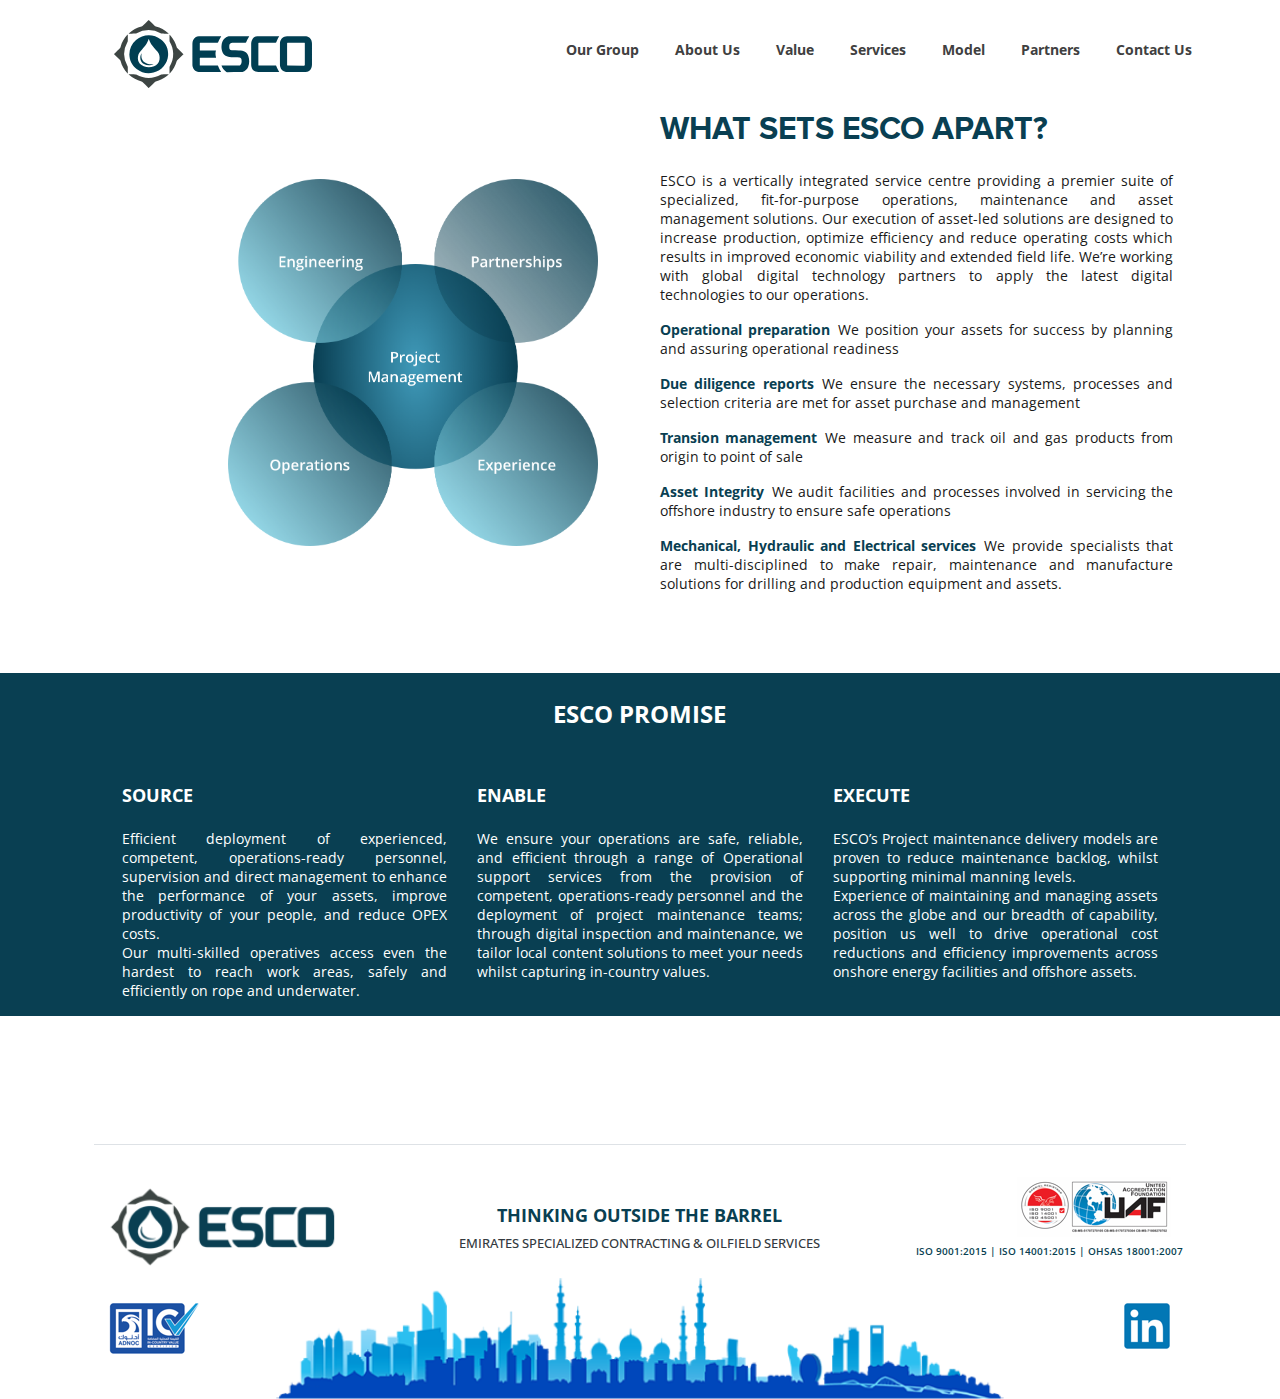
<file: value.html>
<!DOCTYPE html>
<html>

<head>
    <meta charset="utf-8">
    <meta name="viewport" content="width=device-width, initial-scale=1.0, shrink-to-fit=no">
    <title>ESCO</title>
    <link rel="stylesheet" href="assets/bootstrap/css/bootstrap.min.css">
    <link rel="stylesheet" href="https://fonts.googleapis.com/css?family=Open+Sans">
    <link rel="stylesheet" href="assets/css/OpenSans.css">
    <link rel="stylesheet" href="assets/css/OpenSans-Bold.css">
    <link rel="stylesheet" href="assets/css/Proxima%20Nova%20Alt%20Rg.css">
    <link rel="stylesheet" href="assets/fonts/font-awesome.min.css">
    <link rel="stylesheet" href="assets/css/styles.css">
</head>

<body style="overflow-x: hidden;font-family: 'Open Sans', sans-serif;">
    <div class="row" id="header">
        <div class="col-9 col-sm-9 col-md-6 col-lg-4 col-xl-4" id="logo"><img id="index" class="menu" src="assets/img/esco_logo.svg"></div>
        <div class="col-3 col-sm-3 col-md-2 col-lg-1 offset-sm-0 offset-md-4 align-self-center text-center" id="top_menu_bar"><i class="fa fa-bars" id="me" style="font-size: 35px;color: #0a3f52;"></i></div>
        <div class="col-12 col-lg-8 col-xl-7 offset-xl-1 align-self-center" id="top_menu">
            <h5 id="group" class="menu">Our Group<br></h5>
            <h5 id="about" class="menu">About Us<br></h5>
            <h5 id="value" class="menu">Value</h5>
            <h5 id="services" class="menu">Services</h5>
            <h5 id="model" class="menu">Model</h5>
            <h5 id="partner" class="menu">Partners</h5>
            <h5 id="contact" class="menu">Contact Us</h5>
        </div>
    </div>
    <div class="row mb-4" id="esco_value_data">
        <div class="col-10 col-sm-10 col-md-10 col-lg-10 col-xl-9 offset-1 offset-sm-1 offset-md-1 offset-lg-1 offset-xl-2">
            <div class="row">
                <div class="col-12 col-sm-10 col-md-10 col-lg-5 col-xl-5 offset-sm-1 offset-md-1 offset-lg-0 align-self-center pt-5 mb-4 pb-3" style="/*padding: 120px 15px;*/"><img class="w-100" src="assets/img/projectmanagement.png"></div>
                <div class="col-12 col-sm-12 col-md-12 col-lg-7 col-xl-7 offset-sm-0 offset-md-0 offset-lg-0 align-self-center" style="/*padding: 120px 15px;*/">
                    <div class="row">
                        <div class="col-lg-11 col-xl-11 offset-lg-1 offset-xl-1 pb-1 ecso_value">
                            <h1 style="color: #093F52;font-family: 'Proxima Nova Alt Rg';font-size: 32px;font-weight: bold;letter-spacing: 0;line-height: 43px;">WHAT SETS ESCO APART?<br></h1>
                        </div>
                        <div class="col-lg-11 col-xl-11 offset-lg-1 offset-xl-1 ecso_value">
                            <p class="mt-2" style="color: #191919;font-family: &quot;Open Sans&quot;;font-size: 14px;letter-spacing: 0;/*font-weight: bolder;*/line-height: 19px;text-align: justify;">ESCO&nbsp;is a vertically integrated service centre providing a premier suite of specialized, fit-for-purpose operations, maintenance and asset management solutions. Our execution of asset-led solutions are designed to increase
                                production, optimize efficiency and reduce operating costs which results in improved economic viability and extended field life. We’re working with global digital technology partners to apply the latest digital technologies
                                to our operations.<br></p>
                            <p class="mt-2" style="color: #191919;font-family: &quot;Open Sans&quot;;font-size: 14px;letter-spacing: 0;line-height: 19px;text-align: justify;"><span class="mr-2" style="color: #093F52;font-family: 'OpenSans-Bold';font-size: 14px;letter-spacing: 0;line-height: 19px;text-align: justify;font-weight: bolder;">Operational preparation</span>We position your assets for success
                                by planning and assuring operational readiness<br></p>
                            <p class="mt-2" style="color: #191919;font-family: &quot;Open Sans&quot;;font-size: 14px;letter-spacing: 0;/*font-weight: bolder;*/line-height: 19px;text-align: justify;"><span class="mr-2" style="color: #093F52;font-family: 'OpenSans-Bold';font-size: 14px;letter-spacing: 0;line-height: 19px;text-align: justify;font-weight: bolder;">Due diligence reports</span>We ensure the necessary systems,
                                processes and selection criteria are met for asset purchase and management<br></p>
                            <p class="mt-2" style="color: #191919;font-family: &quot;Open Sans&quot;;font-size: 14px;letter-spacing: 0;/*font-weight: bolder;*/line-height: 19px;text-align: justify;"><span class="mr-2" style="color: #093F52;font-family: 'OpenSans-Bold';font-size: 14px;letter-spacing: 0;line-height: 19px;text-align: justify;font-weight: bolder;">Transion management</span>We measure and track oil and gas
                                products from origin to point of sale<br></p>
                            <p class="mt-2" style="color: #191919;font-family: &quot;Open Sans&quot;;font-size: 14px;letter-spacing: 0;/*font-weight: bolder;*/line-height: 19px;text-align: justify;"><span class="mr-2" style="color: #093F52;font-family: 'OpenSans-Bold';font-size: 14px;letter-spacing: 0;line-height: 19px;text-align: justify;font-weight: bolder;"><strong>Asset Integrity</strong></span>We audit facilities
                                and processes involved in servicing the offshore industry to ensure safe operations<br></p>
                            <p class="mt-2" style="color: #191919;font-family: &quot;Open Sans&quot;;font-size: 14px;letter-spacing: 0;/*font-weight: bolder;*/line-height: 19px;text-align: justify;"><span class="mr-2" style="color: #093F52;font-family: 'OpenSans-Bold';font-size: 14px;letter-spacing: 0;line-height: 19px;text-align: justify;font-weight: bolder;"><strong>Mechanical, Hydraulic and Electrical services</strong></span>We
                                provide specialists that are multi-disciplined to make repair, maintenance and manufacture solutions for drilling and production equipment and assets. <br></p>
                        </div>
                    </div>
                </div>
            </div>
        </div>
    </div>
    <div class="row mx-0" id="esco_value_nfo" style="background: #093F52;margin-top: 5%;">
        <div class="col-10 col-sm-10 col-md-10 col-lg-10 col-xl-10 offset-1 offset-sm-1 offset-md-1 offset-lg-1 offset-xl-1">
            <div class="row text-center" id="esco_value">
                <div class="col-lg-12 mb-5 pt-4">
                    <h1 style="color: #FFFFFF;font-family: 'OpenSans-Bold';font-size: 24px;font-weight: bold;letter-spacing: 0;line-height: 33px;text-align: center;">ESCO PROMISE<br></h1>
                </div>
                <div class="col-lg-4 col-xl-4 text-left">
                    <h1 class="mb-4" style="color: #FFFFFF;font-family: 'OpenSans-Bold';font-size: 18px;letter-spacing: 0;line-height: 19px;text-align: justify;">SOURCE<br></h1>
                    <p class="m-0" style="color: #FFFFFF;font-family: &quot;Open Sans&quot;;font-size: 14px;letter-spacing: 0;line-height: 19px;text-align: justify;">Efficient deployment of experienced, competent, operations-ready personnel, supervision and direct management to enhance the performance of your assets, improve productivity of your people, and reduce OPEX costs.<br></p>
                    <p style="color: #FFFFFF;font-family: &quot;Open Sans&quot;;font-size: 14px;letter-spacing: 0;line-height: 19px;text-align: justify;">Our multi-skilled operatives access even the hardest to reach work areas, safely and efficiently on rope and underwater.<br></p>
                </div>
                <div class="col-lg-4 col-xl-4 text-left">
                    <h1 class="mb-4" style="color: #FFFFFF;font-family: 'OpenSans-Bold';font-size: 18px;letter-spacing: 0;line-height: 19px;text-align: justify;">ENABLE<br></h1>
                    <p style="color: #FFFFFF;font-family: &quot;Open Sans&quot;;font-size: 14px;letter-spacing: 0;line-height: 19px;text-align: justify;">We ensure your operations are safe, reliable, and efficient through a range of Operational support services from the provision of competent, operations-ready personnel and the deployment of project maintenance teams; through digital
                        inspection and maintenance, we tailor local content solutions to meet your needs whilst capturing in-country values.<br></p>
                </div>
                <div class="col-lg-4 col-xl-4 text-left pb-2">
                    <h1 class="mb-4" style="color: #FFFFFF;font-family: 'OpenSans-Bold';font-size: 18px;letter-spacing: 0;line-height: 19px;text-align: justify;">EXECUTE<br></h1>
                    <p class="m-0" style="color: #FFFFFF;font-family: &quot;Open Sans&quot;;font-size: 14px;letter-spacing: 0;line-height: 19px;text-align: justify;">ESCO’s Project maintenance&nbsp;delivery models are proven to reduce maintenance backlog, whilst supporting minimal manning levels.<br></p>
                    <p style="color: #FFFFFF;font-family: &quot;Open Sans&quot;;font-size: 14px;letter-spacing: 0;line-height: 19px;text-align: justify;">Experience of maintaining and managing assets across the globe and our breadth of capability, position us well to drive operational cost reductions and efficiency improvements across onshore energy facilities and offshore assets. <br></p>
                </div>
            </div>
        </div>
    </div>
    <div class="row" id="footer_mob">
        <div class="col-lg-8 col-xl-12 offset-lg-2 offset-xl-0 p-3 border-top">
            <h1 class="hide">Heading</h1>
        </div>
        <div class="col-6 col-sm-6 col-md-4 col-lg-4 col-xl-3 offset-3 offset-sm-3 offset-md-0 py-2 pl-0"><img class="w-100" src="assets/img/img_20210122(1).png"></div>
        <div class="col-12 col-sm-12 col-md-5 col-lg-5 col-xl-6 offset-0 offset-sm-0 align-self-center text-center">
            <h5 class="m-0" style="color: #093F52;font-family: 'OpenSans-Bold';font-size: 18px;font-weight: bold;letter-spacing: 0;line-height: 30px;text-transform: uppercase;text-align: center;">Thinking Outside the Barrel<br></h5><small class="text-dark" style="color: #093F52;font-weight: 500;text-transform: uppercase;">Emirates Specialized Contracting &amp; Oilfield Services<br></small></div>
        <div class="col-md-3 col-lg-3 text-center pb-3 p-0"><small style="font-weight: 600;font-size: 10px;color: #093F52;">ISO 9001:2015 | ISO 14001:2015 | OHSAS 18001:2007<br></small></div>
        <div class="col-4 col-md-3 align-self-center text-center py-2"><img class="w-100" src="assets/img/ISO_UAF_Logo.png"></div>
        <div class="col-5 col-md-3 offset-md-2 align-self-center text-center py-2"><img class="w-75" src="assets/img/ICV_logo-1.png"></div>
        <div class="col-3 col-md-2 col-lg-3 col-xl-2 offset-md-2 align-self-center text-center py-2"><img class="w-75" src="assets/img/linkedin.png"></div>
        <div class="col-md-12 col-lg-3 col-xl-8 text-center p-0 pt-2"><img class="w-100" src="assets/img/footer.png"></div>
    </div>
    <div class="row" id="footer">
        <div class="col-lg-10 col-xl-10 offset-lg-1 offset-xl-1">
            <div class="row">
                <div class="col-lg-12 col-xl-12 offset-lg-0 offset-xl-0 p-3 border-top">
                    <h1 class="hide">Heading</h1>
                </div>
                <div class="col-6 col-sm-6 col-md-4 col-lg-4 col-xl-3 offset-3 offset-sm-3 offset-md-0 py-2 pl-0"><img class="w-100" src="assets/img/img_20210122(1).png"></div>
                <div class="col-12 col-sm-12 col-md-5 col-lg-5 col-xl-6 offset-0 offset-sm-0 align-self-center text-center">
                    <h5 class="m-0" style="color: #093F52;font-family: 'OpenSans-Bold';font-size: 18px;font-weight: bold;letter-spacing: 0;line-height: 30px;text-transform: uppercase;text-align: center;">Thinking Outside the Barrel<br></h5><small class="text-dark" style="color: #093F52;font-weight: 500;text-transform: uppercase;">Emirates Specialized Contracting &amp; Oilfield Services<br></small></div>
                <div class="col-md-3 col-lg-3 text-center pb-3 p-0">
                    <div class="row m-0">
                        <div class="col text-right"><img src="assets/img/ISO_UAF_Logo.png"></div>
                    </div><small style="font-weight: 600;font-size: 10px;color: #093F52;">ISO 9001:2015 | ISO 14001:2015 | OHSAS 18001:2007<br></small></div>
                <div class="col-md-3 col-lg-2 col-xl-2 align-self-start text-left pb-3"><span><br></span><img src="assets/img/ICV_logo.png"></div>
                <div class="col-md-3 col-lg-8 col-xl-8 text-center p-0"><img class="w-100" src="assets/img/footer.png"></div>
                <div class="col-md-3 col-lg-2 col-xl-2 align-self-start text-right pb-3"><span><br></span><img src="assets/img/linkedin.png"></div>
            </div>
        </div>
    </div>
    <script src="assets/js/jquery.min.js"></script>
    <script src="assets/bootstrap/js/bootstrap.min.js"></script>
    <script src="assets/js/navigation.js"></script>
</body>

</html>
</file>
<file: assets/css/OpenSans.css>
@font-face {
	font-family: 'OpenSans';
	src: url(../../assets/fonts/OpenSansRegular.eot) format('embedded-opentype'),
	url(../../assets/fonts/OpenSansRegular.eot) format('embedded-opentype'),
	url(../../assets/fonts/OpenSansRegular.otf) format('otf'),
	url(../../assets/fonts/OpenSansRegular.svg) format('svg'),
	url(../../assets/fonts/OpenSansRegular.ttf) format('truetype'),
	url(../../assets/fonts/OpenSansRegular.woff) format('woff'),
	url(../../assets/fonts/OpenSansRegular.woff2) format('woff2');
	font-weight: normal;
	font-style: normal;
}
</file>
<file: assets/css/OpenSans-Bold.css>
@font-face {
	font-family: 'OpenSans-Bold';
	src: url(../../assets/fonts/OpenSansBold.eot) format('embedded-opentype'),
	url(../../assets/fonts/OpenSansBold.eot) format('embedded-opentype'),
	url(../../assets/fonts/OpenSansBold.otf) format('otf'),
	url(../../assets/fonts/OpenSansBold.svg) format('svg'),
	url(../../assets/fonts/OpenSansBold.ttf) format('truetype'),
	url(../../assets/fonts/OpenSansBold.woff) format('woff'),
	url(../../assets/fonts/OpenSansBold.woff2) format('woff2');
	font-weight: normal;
	font-style: normal;
}
</file>
<file: assets/css/styles.css>
#top_menu h5 {
  color: #404040;
  font-family: 'OpenSans-Bold';
  font-size: 14px;
  font-weight: bold;
  letter-spacing: 0;
  line-height: 17px;
  float: left;
}

#top_menu {
  color: #449CBB;
  font-size: 14px;
  font-weight: bold;
  letter-spacing: 0;
  line-height: 17px;
}

.h6, h6 {
  font-size: 1rem;
  font-weight: 700;
}

p {
  color: #3D3322;
  font-size: 14px;
  letter-spacing: 0;
  /*line-height: 22px;*/
  font-family: 'Open Sans', sans-serif;
  /*margin-bottom: 15%;*/
}

@media (min-width: 992px) {
  #service_data img {
    height: 92px;
  }
}

@media (max-width: 991px) {
  #service_data img {
    height: 92px;
  }
}

.btn {
  font-weight: bold;
}

.hide {
  display: none;
}

dl, ol, ul {
  color: #404040;
  font-family: "Open Sans";
  font-size: 14px;
  letter-spacing: 0;
  line-height: 19px;
}

.menu {
  cursor: pointer;
}

#source {
  position: absolute;
  width: 30%;
  height: 55%;
  right: -1%;
  bottom: -16%;
  border-radius: 50%;
}

s {
  position: absolute;
  width: 47%;
  height: 50%;
  right: -17%;
  top: -36%;
  border-radius: 50%;
}

#execute {
  position: absolute;
  width: 54%;
  height: 47%;
  left: -65%;
  top: -37%;
  border-radius: 50%;
}

@media (max-width: 991px) {
  #source_info {
    display: none;
  }
}

#source_info {
  transform: scale(0);
  transition: .5s ease;
}

#source_page:hover > #source_info {
  transform: scale(1);
}

#enale_page:hover > #enable_info {
  transform: scale(1);
}

@media (max-width: 991px) {
  #enable_info {
    display: none;
  }
}

#enable_info {
  transform: scale(0);
  transition: .5s ease;
}

#execute_page:hover > #execute_info {
  transform: scale(1);
  transition: .5s ease;
}

@media (max-width: 991px) {
  #execute_info {
    display: none;
  }
}

#execute_info {
  transform: scale(0);
}

@media (max-width: 991px) {
  #top_menu {
    display: none;
    background: #093F52;
    padding: 30px 0;
    text-align: center;
  }
}

@media (min-width: 992px) {
  #top_menu_bar {
    display: none;
  }
}

@media (min-width: 992px) {
  #footer_mob {
    display: none;
  }
}

.hide {
  display: none;
}

@media (min-width: 992px) {
  #esra_info {
    display: none;
  }
}

@media (max-width: 800px) {
  #top_menu h5 {
    float: none;
    color: #fff;
    margin: 10px 0;
    font-size: 18px;
    padding: 6px 0;
  }
}

@media (min-width: 992px) {
  #top_menu h5 {
    padding: 0 13px;
  }
}

@media (min-width: 1200px) {
  #top_menu h5 {
    padding: 0 18px;
  }
}

@media (min-width: 991px) {
  #service_info p {
    text-align: justify;
  }
}

@media (max-width: 992px) {
  #service_info p {
    text-align: center;
  }
}

@media (min-width: 992px) {
  #logo {
    text-align: center;
  }
}

@media (max-width: 991px) {
  #logo {
    text-align: left;
  }
}

@media (min-width: 992px) {
  #services_info2 h5 {
    text-align: left;
  }
}

@media (max-width: 991px) {
  #services_info2 h5 {
    text-align: center;
  }
}

@media (max-width: 991px) {
  #footer {
    display: none;
    margin: 0;
  }
}

@media (max-width: 991px) {
  #footer_mob {
    margin: 0;
  }
}

#features h6 {
  color: #3D3322;
  font-family: 'OpenSans-Bold';
  font-size: 14px;
  font-weight: bold;
  letter-spacing: 0;
  line-height: 19px;
  text-transform: uppercase;
  text-align: center;
}

.effect:hover {
  transform: scale(1.06);
  /*background: #e9f6f8;*/
  border-right: 1px solid rgba(0,0,0,0.49);
  border-left: 1px solid #0000007d;
  border-radius: 20px;
}

.effect {
  transition: 0.5s ease;
}

.close_service {
  position: absolute;
  right: 0;
  top: 0;
  font-size: 20px;
  padding: 7px;
  float: right;
  background-color: #ccc;
  border-radius: 10px;
  margin: 10px;
  width: 40px;
  text-align: center;
  color: white;
  transition: .2s ease;
  cursor: pointer;
}

.close_service:hover {
  color: #ccc;
  transform: rotate(360deg);
  background: 0;
}

#service_menu h4 {
  color: #3D3322;
  font-family: 'OpenSans-Bold';
  font-size: 20px;
  font-weight: bold;
  letter-spacing: 0;
}

.page {
  position: fixed;
  top: 0;
  left: 0;
  right: 0;
  bottom: 0;
  z-index: 9;
}

@media (max-width: 992px) {
  #home_baner {
    padding: 28% 12% 15% 35px;
  }
}

@media (min-width: 991px) {
  #home_baner {
    padding: 21% 5% 11% 15px;
  }
}

@media (min-width: 991px) {
  .our_group-1 {
    padding-top: 6%;
  }
}

@media (max-width: 992px) {
  .gap {
    margin-top: 7%;
  }
}

@media (max-width: 991px) {
  #partner_info {
    margin: 0;
    margin-top: 10%;
    margin-bottom: 4%;
  }
}

@media (min-width: 992px) {
  #partner_info {
    margin: 0;
    margin-top: 4%;
    margin-bottom: 4%;
  }
}

@media (min-width: 991px) {
  #logo img {
    width: 50%;
  }
}

@media (max-width: 992px) {
  #logo img {
    width: 80%;
  }
}

@media (max-width: 992px) {
  #model_info {
    text-align: justify;
  }
}

@media (min-width: 991px) {
  #model_info {
    text-align: center;
  }
}

@media (max-width: 992px) {
  #esco_group {
    margin: 0;
    margin-top: 3%;
  }
}

@media (min-width: 992px) {
  #esco_group {
    margin: 0;
    margin-top: 3%;
  }
}

@media (max-width: 991px) {
  #esco_group_data {
    margin: 0;
  }
}

@media (min-width: 992px) {
  #esco_group_data {
    margin: 0;
  }
}

@media (min-width: 68px) {
  #esco_group_data p {
    text-align: center;
  }
}

@media (max-width: 767px) {
  #esco_group_data p {
    text-align: justify;
  }
}

@media (min-width: 992px) {
  #esco_about_data {
    margin-top: 4%;
    margin-bottom: 4%;
  }
}

@media (max-width: 991px) {
  #esco_about_data {
    margin-top: 4%;
    margin-bottom: 4%;
  }
}

@media (min-width: 992px) {
  #esco_vision_data {
    margin: 0;
    margin-top: 7%;
    margin-bottom: 7%;
  }
}

@media (min-width: 992px) {
  .data {
    text-align: center;
  }
}

@media (max-width: 767px) {
  .data {
    text-align: justify;
  }
}

@media (min-width: 992px) {
  #training_data {
    padding: 0;
  }
}

#header {
  margin: 20px 0;
}

@media (min-width: 1440px) {
  #header {
    max-width: 1440px;
    margin: auto;
    margin-top: 20px;
  }
}

@media (min-width: 1440px) {
  .fix_width {
    max-width: 1440px;
    margin: auto;
  }
}

@media (min-width: 1440px) {
  #home_baner {
    padding: 35% 0 35% 35px;
  }
}

@media (max-width: 991px) {
  #features {
    margin: 0 9% 0 9%;
  }
}

@media (min-width: 992px) {
  #features {
    margin: 0 9% 0 9%;
  }
}

@media (min-width: 1440px) {
  #features {
    max-width: 1440px;
    margin: auto;
  }
}

@media (min-width: 992px) {
  #esco_glance {
    margin: 0;
  }
}

@media (max-width: 991px) {
  #esco_glance {
    margin: 0;
  }
}

@media (min-width: 1440px) {
  #esco_glance {
    max-width: 1440px;
    margin: auto;
  }
}

@media (max-width: 991px) {
  #esco_image {
    margin: 0 5% 0 5%;
  }
}

@media (min-width: 992px) {
  #esco_image {
    margin: 0 5% 0 5%;
  }
}

@media (min-width: 1440px) {
  #esco_image {
    max-width: 1440px;
    margin: auto;
    margin-bottom: 2%;
  }
}

@media (min-width: 1440px) {
  #footer {
    max-width: 1440px;
    margin: auto;
  }
}

@media (max-width: 991px) {
  #esco_vision_data {
    margin: 0;
  }
}

@media (min-width: 1440px) {
  #esco_vision_data {
    max-width: 1440px;
    margin: auto;
    margin-top: 1%;
    margin-bottom: 1%;
  }
}

@media (max-width: 991px) {
  #esco_dynamic {
    margin: 0;
  }
}

@media (min-width: 992px) {
  #esco_dynamic {
    margin: 0;
  }
}

@media (min-width: 1440px) {
  #esco_dynamic {
    max-width: 1440px;
    margin: auto;
    margin-bottom: 2%;
  }
}

@media (min-width: 1440px) {
  #esco_group {
    max-width: 1440px;
    margin: auto;
  }
}

@media (min-width: 1440px) {
  #esco_group_data {
    max-width: 1440px;
    margin: auto;
  }
}

@media (max-width: 991px) {
  #esco_value_data {
    margin: 0;
  }
}

@media (min-width: 992px) {
  #esco_value_data {
    margin: 0;
  }
}

@media (min-width: 1440px) {
  #esco_value_data {
    max-width: 1440px;
    margin: auto;
    margin-top: 1%;
  }
}

@media (max-width: 991px) {
  #esco_value_nfo {
    margin: 0;
    margin-bottom: 10%;
  }
}

@media (min-width: 992px) {
  #esco_value_nfo {
    margin: 0;
    margin-bottom: 10%;
  }
}

@media (max-width: 991px) {
  #service_data {
    margin: 0;
  }
}

@media (min-width: 992px) {
  #service_data {
    margin: 0;
  }
}

@media (min-width: 992px) {
  #service_data {
    margin: 0;
  }
}

@media (min-width: 1440px) {
  #service_data {
    max-width: 1440px;
    margin: auto;
    margin-top: 2%;
  }
}

@media (max-width: 991px) {
  #esco_service_info {
    margin: 0;
  }
}

@media (min-width: 992px) {
  #esco_service_info {
    margin: 0;
  }
}

@media (max-width: 991px) {
  #features img {
    height: 92px;
  }
}

@media (min-width: 992px) {
  #features img {
    height: 92px;
  }
}

@media (min-width: 992px) {
  .services img {
    height: 92px;
  }
}

@media (max-width: 991px) {
  .services img {
    height: 92px;
  }
}

@media (min-width: 1440px) {
  #esco_service_info {
    max-width: 1440px;
    margin: auto;
  }
}

@media (max-width: 991px) {
  #esco_data {
    margin: 0;
  }
}

@media (min-width: 992px) {
  #esco_data {
    margin: 0;
  }
}

@media (max-width: 991px) {
  #esco_model_para {
    margin: 0;
  }
}

@media (min-width: 992px) {
  #esco_model_para {
    margin: 0;
  }
}

@media (min-width: 1440px) {
  #esco_model_para {
    max-width: 1440px;
    margin: auto;
  }
}

@media (min-width: 1440px) {
  #partner_info {
    max-width: 1440px;
    margin: auto;
  }
}

@media (max-width: 991px) {
  #contact_page {
    margin: 0;
  }
}

@media (min-width: 992px) {
  #contact_page {
    margin: 0;
  }
}

@media (min-width: 1440px) {
  #contact_page {
    max-width: 1440px;
    margin: auto;
  }
}

@media (max-width: 991px) {
  .services {
    margin: 0;
  }
}

@media (min-width: 992px) {
  .services {
    margin: 0;
  }
}

@media (min-width: 1440px) {
  .services {
    max-width: 1440px;
    margin: auto;
  }
}

@media (min-width: 992px) {
  .para_info {
    padding-left: 2%;
  }
}

@media (min-width: 992px) {
  .ecso_value {
    padding: 0;
  }
}

@media (max-width: 991px) {
  #esco_model {
    margin: 0;
  }
}

@media (min-width: 992px) {
  #esco_model {
    margin: 0;
  }
}

@media (min-width: 1440px) {
  #esco_model {
    max-width: 1440px;
    margin: auto;
  }
}

@media (min-width: 1440px) {
  #esco_value {
    max-width: 1440px;
    margin: auto;
  }
}

@media (min-width: 1440px) {
  #esco_about_data {
    max-width: 1440px;
    margin: auto;
    margin-top: 1%;
    margin-bottom: 1%;
  }
}

@media (min-width: 1440px) {
  #esco_data {
    max-width: 1440px;
    margin: auto;
    margin-top: 2%;
  }
}

@media (max-width: 991px) {
  #line {
    margin: 0 4%;
  }
}

@media (min-width: 992px) {
  #line {
    margin: 0 4%;
  }
}

@media (min-width: 1440px) {
  #line {
    max-width: 1440px;
    margin: auto;
  }
}

@media (max-width: 991px) {
  #esco_data1 {
    margin: 0;
  }
}

@media (min-width: 992px) {
  #esco_data1 {
    margin: 0;
  }
}
</file>
